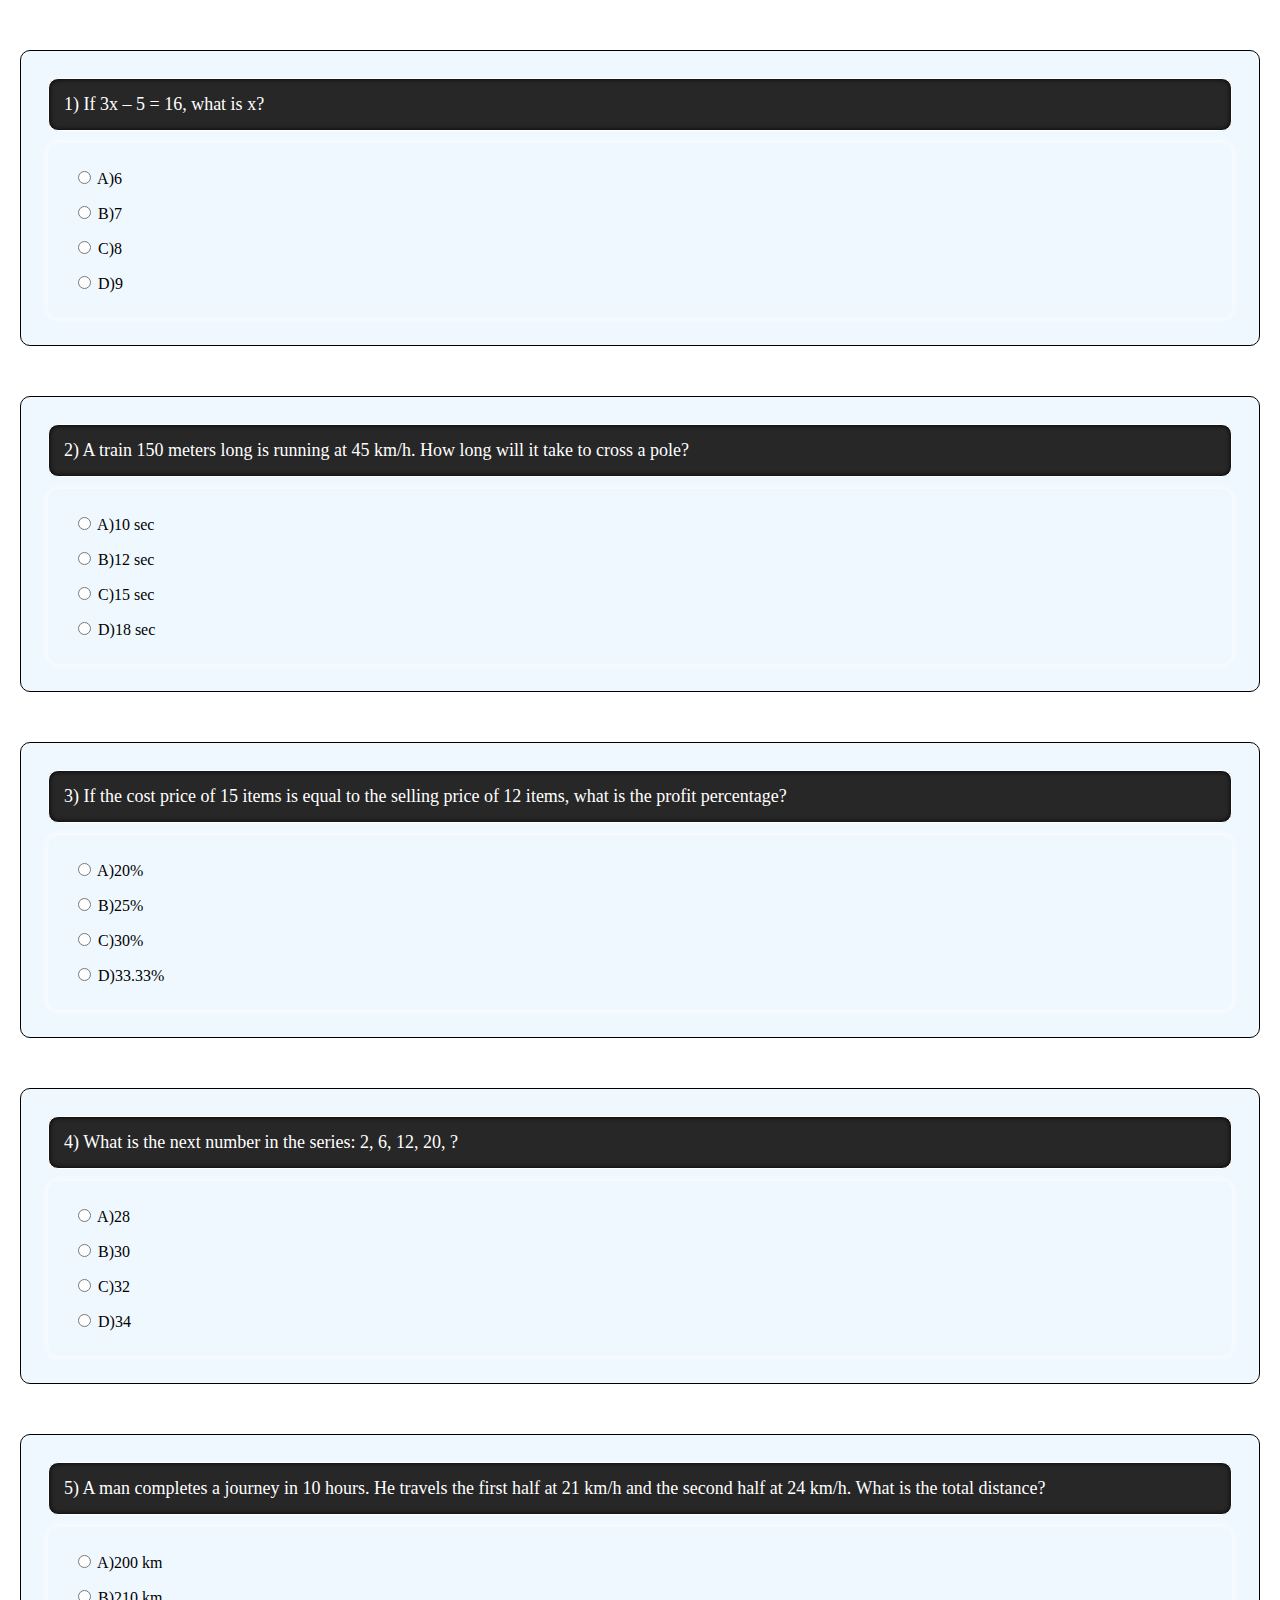
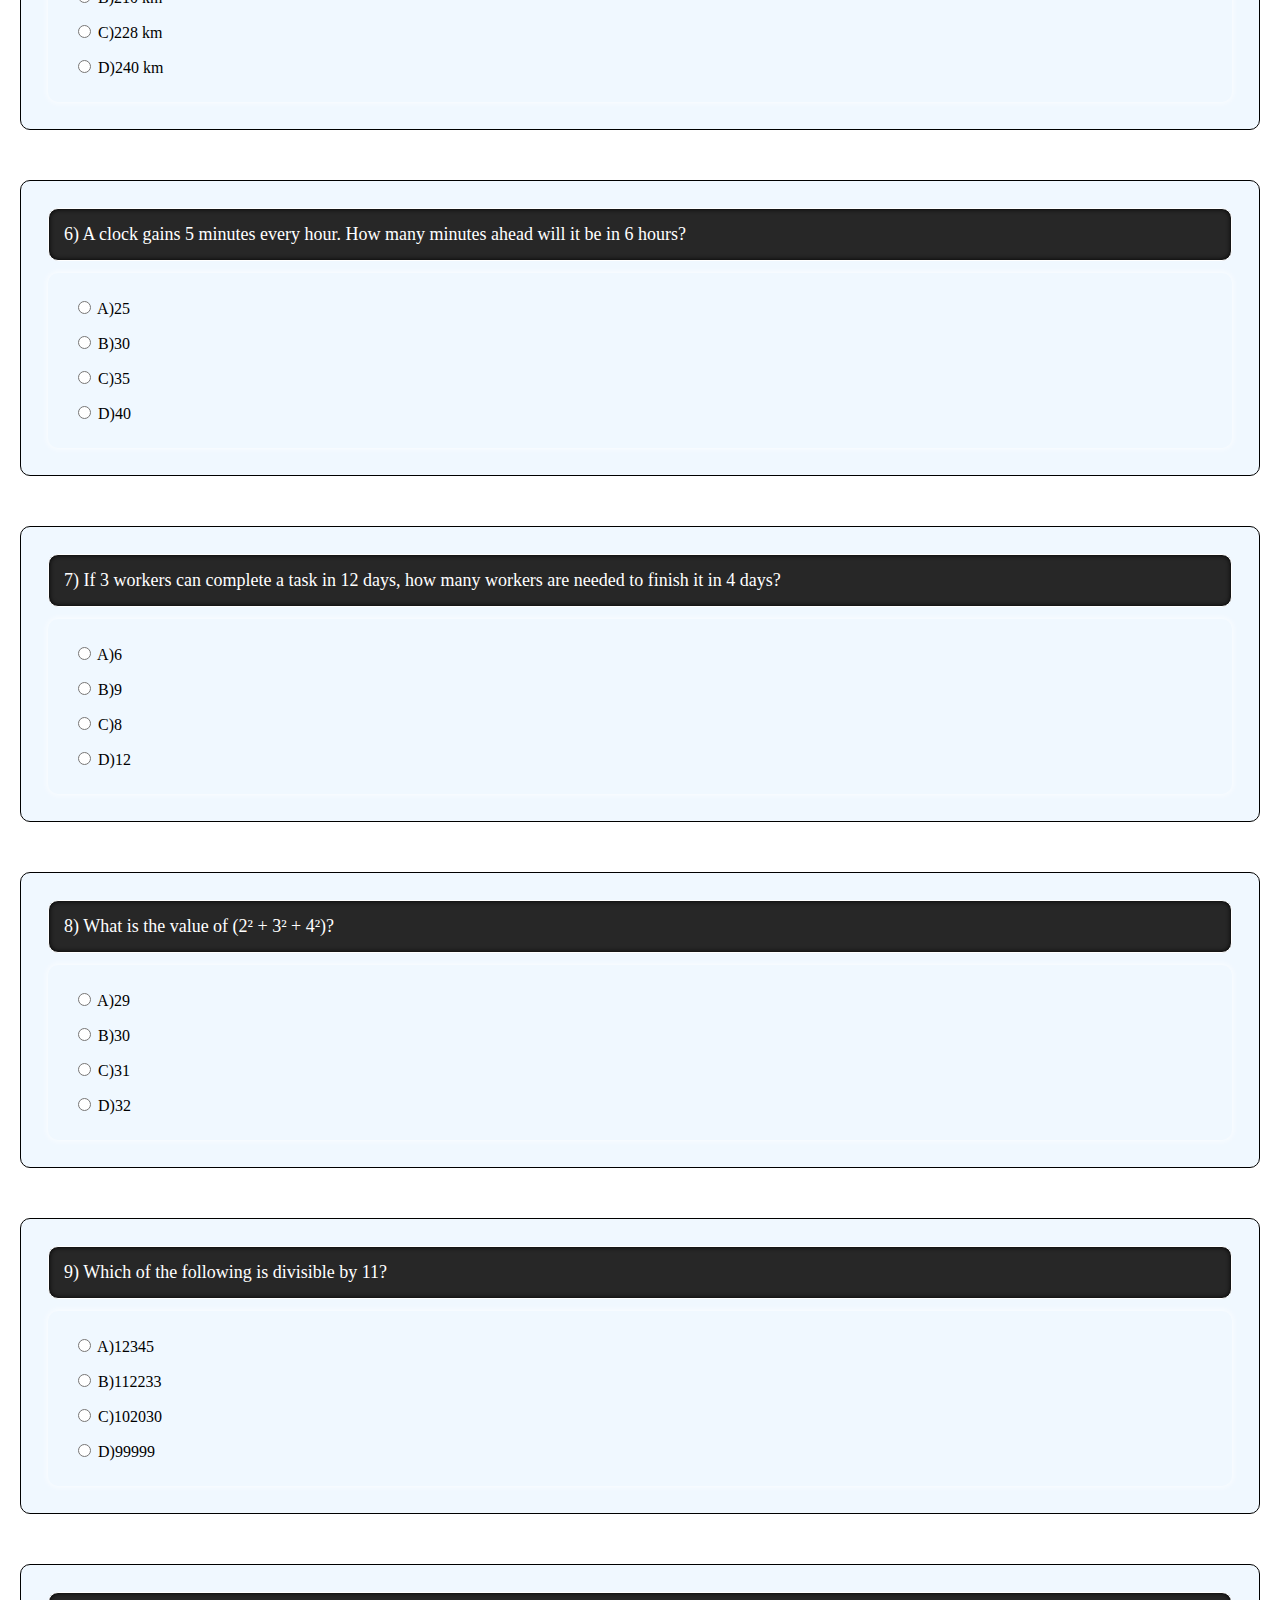
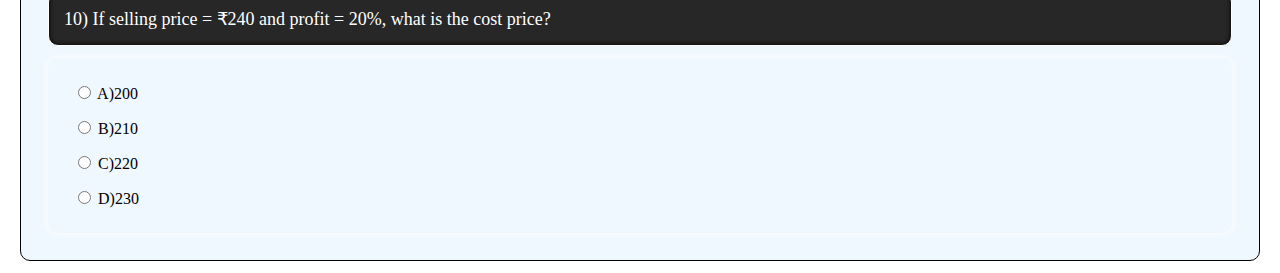
<file: numeric.html>
<!DOCTYPE html>
<html lang="en">
<head>
    <meta charset="UTF-8">
    <meta http-equiv="X-UA-Compatible" content="IE=edge">
    <meta name="viewport" content="width=device-width, initial-scale=1.0">
    <title>Document</title>
    <style>

        .main_box{
            border:0.5px solid black;
            margin-top: 50px !important;
            /* background-color:rgb(255, 255, 255); */
        }
        .main_box:hover{
            border:0px solid;
            box-shadow: 0px 2px 7px rgb(0, 0, 0);
        }
        .container{
            box-shadow: 0px 0px 7px white;
            margin:12px;
            padding:15px;
            border-radius: 10px;
            background-color: aliceblue;
        }
        .question{
            border:1px solid;
            font-size:large;
            background-color: rgb(39, 39, 39);
            color: white;
            box-shadow: inset 0px 0px 5px rgb(0, 0, 0);
        }

        .hidden{
            position: absolute;
            visibility: hidden;
        }
        .opt{
            border-radius: 10px;
            margin: 5px;
            padding: 5px;
        }
    </style>
</head>
<body>
    <div class="container main_box">
        <div class="container question">
            1) If 3x – 5 = 16, what is x?
        </div>
        <div class="container options">
            <label for="Q1A"><div id="OPTQ1A" class="opt"><input type="radio" name="Q1" id="Q1A" value="A" onchange="fun(document.getElementById('OPTQ1A'),'A',document.getElementById('ANSQ1').textContent)"> A)6</div></label>
            <label for="Q1B"><div id="OPTQ1B" class="opt"><input type="radio" name="Q1" id="Q1B" value="B" onchange="fun(document.getElementById('OPTQ1B'),'B',document.getElementById('ANSQ1').textContent)"> B)7</div></label>
            <label for="Q1C"><div id="OPTQ1C" class="opt"><input type="radio" name="Q1" id="Q1C" value="C" onchange="fun(document.getElementById('OPTQ1C'),'C',document.getElementById('ANSQ1').textContent)"> C)8</div></label>
            <label for="Q1D"><div id="OPTQ1D" class="opt"><input type="radio" name="Q1" id="Q1D" value="D" onchange="fun(document.getElementById('OPTQ1D'),'D',document.getElementById('ANSQ1').textContent)"> D)9</div></label>
        </div>
        <span class="hidden" id="ANSQ1">B</span>
    </div>
    <div class="container main_box">
        <div class="container question">
            2) A train 150 meters long is running at 45 km/h. How long will it take to cross a pole?
        </div>
        <div class="container options">
            <label for="Q2A"><div id="OPTQ2A" class="opt"><input type="radio" name="Q2" id="Q2A" value="A" onchange="fun(document.getElementById('OPTQ2A'),'A',document.getElementById('ANSQ2').textContent)"> A)10 sec</div></label>
            <label for="Q2B"><div id="OPTQ2B" class="opt"><input type="radio" name="Q2" id="Q2B" value="B" onchange="fun(document.getElementById('OPTQ2B'),'B',document.getElementById('ANSQ2').textContent)"> B)12 sec</div></label>
            <label for="Q2C"><div id="OPTQ2C" class="opt"><input type="radio" name="Q2" id="Q2C" value="C" onchange="fun(document.getElementById('OPTQ2C'),'C',document.getElementById('ANSQ2').textContent)"> C)15 sec</div></label>
            <label for="Q2D"><div id="OPTQ2D" class="opt"><input type="radio" name="Q2" id="Q2D" value="D" onchange="fun(document.getElementById('OPTQ2D'),'D',document.getElementById('ANSQ2').textContent)"> D)18 sec</div></label>
        </div>
        <span class="hidden" id="ANSQ2">B</span>
    </div>
    <div class="container main_box">
        <div class="container question">
            3) If the cost price of 15 items is equal to the selling price of 12 items, what is the profit percentage?
        </div>
        <div class="container options">
            <label for="Q3A"><div id="OPTQ3A" class="opt"><input type="radio" name="Q3" id="Q3A" value="A" onchange="fun(document.getElementById('OPTQ3A'),'A',document.getElementById('ANSQ3').textContent)"> A)20%</div></label>
            <label for="Q3B"><div id="OPTQ3B" class="opt"><input type="radio" name="Q3" id="Q3B" value="B" onchange="fun(document.getElementById('OPTQ3B'),'B',document.getElementById('ANSQ3').textContent)"> B)25%</div></label>
            <label for="Q3C"><div id="OPTQ3C" class="opt"><input type="radio" name="Q3" id="Q3C" value="C" onchange="fun(document.getElementById('OPTQ3C'),'C',document.getElementById('ANSQ3').textContent)"> C)30%</div></label>
            <label for="Q3D"><div id="OPTQ3D" class="opt"><input type="radio" name="Q3" id="Q3D" value="D" onchange="fun(document.getElementById('OPTQ3D'),'D',document.getElementById('ANSQ3').textContent)"> D)33.33%</div></label>
        </div>
        <span class="hidden" id="ANSQ3">B</span>
    </div>
    <div class="container main_box">
        <div class="container question">
            4) What is the next number in the series: 2, 6, 12, 20, ?
        </div>
        <div class="container options">
            <label for="Q4A"><div id="OPTQ4A" class="opt"><input type="radio" name="Q4" id="Q4A" value="A" onchange="fun(document.getElementById('OPTQ4A'),'A',document.getElementById('ANSQ4').textContent)"> A)28</div></label>
            <label for="Q4B"><div id="OPTQ4B" class="opt"><input type="radio" name="Q4" id="Q4B" value="B" onchange="fun(document.getElementById('OPTQ4B'),'B',document.getElementById('ANSQ4').textContent)"> B)30</div></label>
            <label for="Q4C"><div id="OPTQ4C" class="opt"><input type="radio" name="Q4" id="Q4C" value="C" onchange="fun(document.getElementById('OPTQ4C'),'C',document.getElementById('ANSQ4').textContent)"> C)32</div></label>
            <label for="Q4D"><div id="OPTQ4D" class="opt"><input type="radio" name="Q4" id="Q4D" value="D" onchange="fun(document.getElementById('OPTQ4D'),'D',document.getElementById('ANSQ4').textContent)"> D)34</div></label>
        </div>
        <span class="hidden" id="ANSQ4">B</span>
    </div>
    <div class="container main_box">
        <div class="container question">
            5) A man completes a journey in 10 hours. He travels the first half at 21 km/h and the second half at 24 km/h. What is the total distance?
        </div>
        <div class="container options">
            <label for="Q5A"><div id="OPTQ5A" class="opt"><input type="radio" name="Q5" id="Q5A" value="A" onchange="fun(document.getElementById('OPTQ5A'),'A',document.getElementById('ANSQ5').textContent)"> A)200 km</div></label>
            <label for="Q5B"><div id="OPTQ5B" class="opt"><input type="radio" name="Q5" id="Q5B" value="B" onchange="fun(document.getElementById('OPTQ5B'),'B',document.getElementById('ANSQ5').textContent)"> B)210 km</div></label>
            <label for="Q5C"><div id="OPTQ5C" class="opt"><input type="radio" name="Q5" id="Q5C" value="C" onchange="fun(document.getElementById('OPTQ5C'),'C',document.getElementById('ANSQ5').textContent)"> C)228 km</div></label>
            <label for="Q5D"><div id="OPTQ5D" class="opt"><input type="radio" name="Q5" id="Q5D" value="D" onchange="fun(document.getElementById('OPTQ5D'),'D',document.getElementById('ANSQ5').textContent)"> D)240 km</div></label>
        </div>
        <span class="hidden" id="ANSQ5">C</span>
    </div>
    <div class="container main_box">
        <div class="container question">
            6) A clock gains 5 minutes every hour. How many minutes ahead will it be in 6 hours?
        </div>
        <div class="container options">
            <label for="Q6A"><div id="OPTQ6A" class="opt"><input type="radio" name="Q6" id="Q6A" value="A" onchange="fun(document.getElementById('OPTQ6A'),'A',document.getElementById('ANSQ6').textContent)"> A)25</div></label>
            <label for="Q6B"><div id="OPTQ6B" class="opt"><input type="radio" name="Q6" id="Q6B" value="B" onchange="fun(document.getElementById('OPTQ6B'),'B',document.getElementById('ANSQ6').textContent)"> B)30</div></label>
            <label for="Q6C"><div id="OPTQ6C" class="opt"><input type="radio" name="Q6" id="Q6C" value="C" onchange="fun(document.getElementById('OPTQ6C'),'C',document.getElementById('ANSQ6').textContent)"> C)35</div></label>
            <label for="Q6D"><div id="OPTQ6D" class="opt"><input type="radio" name="Q6" id="Q6D" value="D" onchange="fun(document.getElementById('OPTQ6D'),'D',document.getElementById('ANSQ6').textContent)"> D)40</div></label>
        </div>
        <span class="hidden" id="ANSQ6">B</span>
    </div>
    <div class="container main_box">
        <div class="container question">
            7) If 3 workers can complete a task in 12 days, how many workers are needed to finish it in 4 days?
        </div>
        <div class="container options">
            <label for="Q7A"><div id="OPTQ7A" class="opt"><input type="radio" name="Q7" id="Q7A" value="A" onchange="fun(document.getElementById('OPTQ7A'),'A',document.getElementById('ANSQ7').textContent)"> A)6</div></label>
            <label for="Q7B"><div id="OPTQ7B" class="opt"><input type="radio" name="Q7" id="Q7B" value="B" onchange="fun(document.getElementById('OPTQ7B'),'B',document.getElementById('ANSQ7').textContent)"> B)9</div></label>
            <label for="Q7C"><div id="OPTQ7C" class="opt"><input type="radio" name="Q7" id="Q7C" value="C" onchange="fun(document.getElementById('OPTQ7C'),'C',document.getElementById('ANSQ7').textContent)"> C)8</div></label>
            <label for="Q7D"><div id="OPTQ7D" class="opt"><input type="radio" name="Q7" id="Q7D" value="D" onchange="fun(document.getElementById('OPTQ7D'),'D',document.getElementById('ANSQ7').textContent)"> D)12</div></label>
        </div>
        <span class="hidden" id="ANSQ7">B</span>
    </div>
    <div class="container main_box">
        <div class="container question">
            8) What is the value of (2² + 3² + 4²)?
        </div>
        <div class="container options">
            <label for="Q8A"><div id="OPTQ8A" class="opt"><input type="radio" name="Q8" id="Q8A" value="A" onchange="fun(document.getElementById('OPTQ8A'),'A',document.getElementById('ANSQ8').textContent)"> A)29</div></label>
            <label for="Q8B"><div id="OPTQ8B" class="opt"><input type="radio" name="Q8" id="Q8B" value="B" onchange="fun(document.getElementById('OPTQ8B'),'B',document.getElementById('ANSQ8').textContent)"> B)30</div></label>
            <label for="Q8C"><div id="OPTQ8C" class="opt"><input type="radio" name="Q8" id="Q8C" value="C" onchange="fun(document.getElementById('OPTQ8C'),'C',document.getElementById('ANSQ8').textContent)"> C)31</div></label>
            <label for="Q8D"><div id="OPTQ8D" class="opt"><input type="radio" name="Q8" id="Q8D" value="D" onchange="fun(document.getElementById('OPTQ8D'),'D',document.getElementById('ANSQ8').textContent)"> D)32</div></label>
        </div>
        <span class="hidden" id="ANSQ8">A</span>
    </div>

    <div class="container main_box">
        <div class="container question">
            9) Which of the following is divisible by 11?
        </div>
        <div class="container options">
            <label for="Q9A"><div id="OPTQ9A" class="opt"><input type="radio" name="Q9" id="Q9A" value="A" onchange="fun(document.getElementById('OPTQ9A'),'A',document.getElementById('ANSQ9').textContent)"> A)12345</div></label>
            <label for="Q9B"><div id="OPTQ9B" class="opt"><input type="radio" name="Q9" id="Q9B" value="B" onchange="fun(document.getElementById('OPTQ9B'),'B',document.getElementById('ANSQ9').textContent)"> B)112233</div></label>
            <label for="Q9C"><div id="OPTQ9C" class="opt"><input type="radio" name="Q9" id="Q9C" value="C" onchange="fun(document.getElementById('OPTQ9C'),'C',document.getElementById('ANSQ9').textContent)"> C)102030</div></label>
            <label for="Q9D"><div id="OPTQ9D" class="opt"><input type="radio" name="Q9" id="Q9D" value="D" onchange="fun(document.getElementById('OPTQ9D'),'D',document.getElementById('ANSQ9').textContent)"> D)99999</div></label>
        </div>
        <span class="hidden" id="ANSQ9">B</span>
    </div>
    <div class="container main_box">
        <div class="container question">
            10) If selling price = ₹240 and profit = 20%, what is the cost price?
        </div>
        <div class="container options">
            <label for="Q10A"><div id="OPTQ10A" class="opt"><input type="radio" name="Q10" id="Q10A" value="A" onchange="fun(document.getElementById('OPTQ10A'),'A',document.getElementById('ANSQ10').textContent)"> A)200</div></label>
            <label for="Q10B"><div id="OPTQ10B" class="opt"><input type="radio" name="Q10" id="Q10B" value="B" onchange="fun(document.getElementById('OPTQ10B'),'B',document.getElementById('ANSQ10').textContent)"> B)210</div></label>
            <label for="Q10C"><div id="OPTQ10C" class="opt"><input type="radio" name="Q10" id="Q10C" value="C" onchange="fun(document.getElementById('OPTQ10C'),'C',document.getElementById('ANSQ10').textContent)"> C)220</div></label>
            <label for="Q10D"><div id="OPTQ10D" class="opt"><input type="radio" name="Q10" id="Q10D" value="D" onchange="fun(document.getElementById('OPTQ10D'),'D',document.getElementById('ANSQ10').textContent)"> D)230</div></label>
        </div>
        <span class="hidden" id="ANSQ10">A</span>
    </div>




    <script>
        function fun(id,user_ans,right_ans){
            console.log(user_ans)
            console.log(right_ans)
            if(user_ans==right_ans){
                id.style="background-color:green;color:white;";
            }
            else{
                id.style="background-color:red;color:white;";
            }
        }
    </script>    
</body>
</html>
</file>
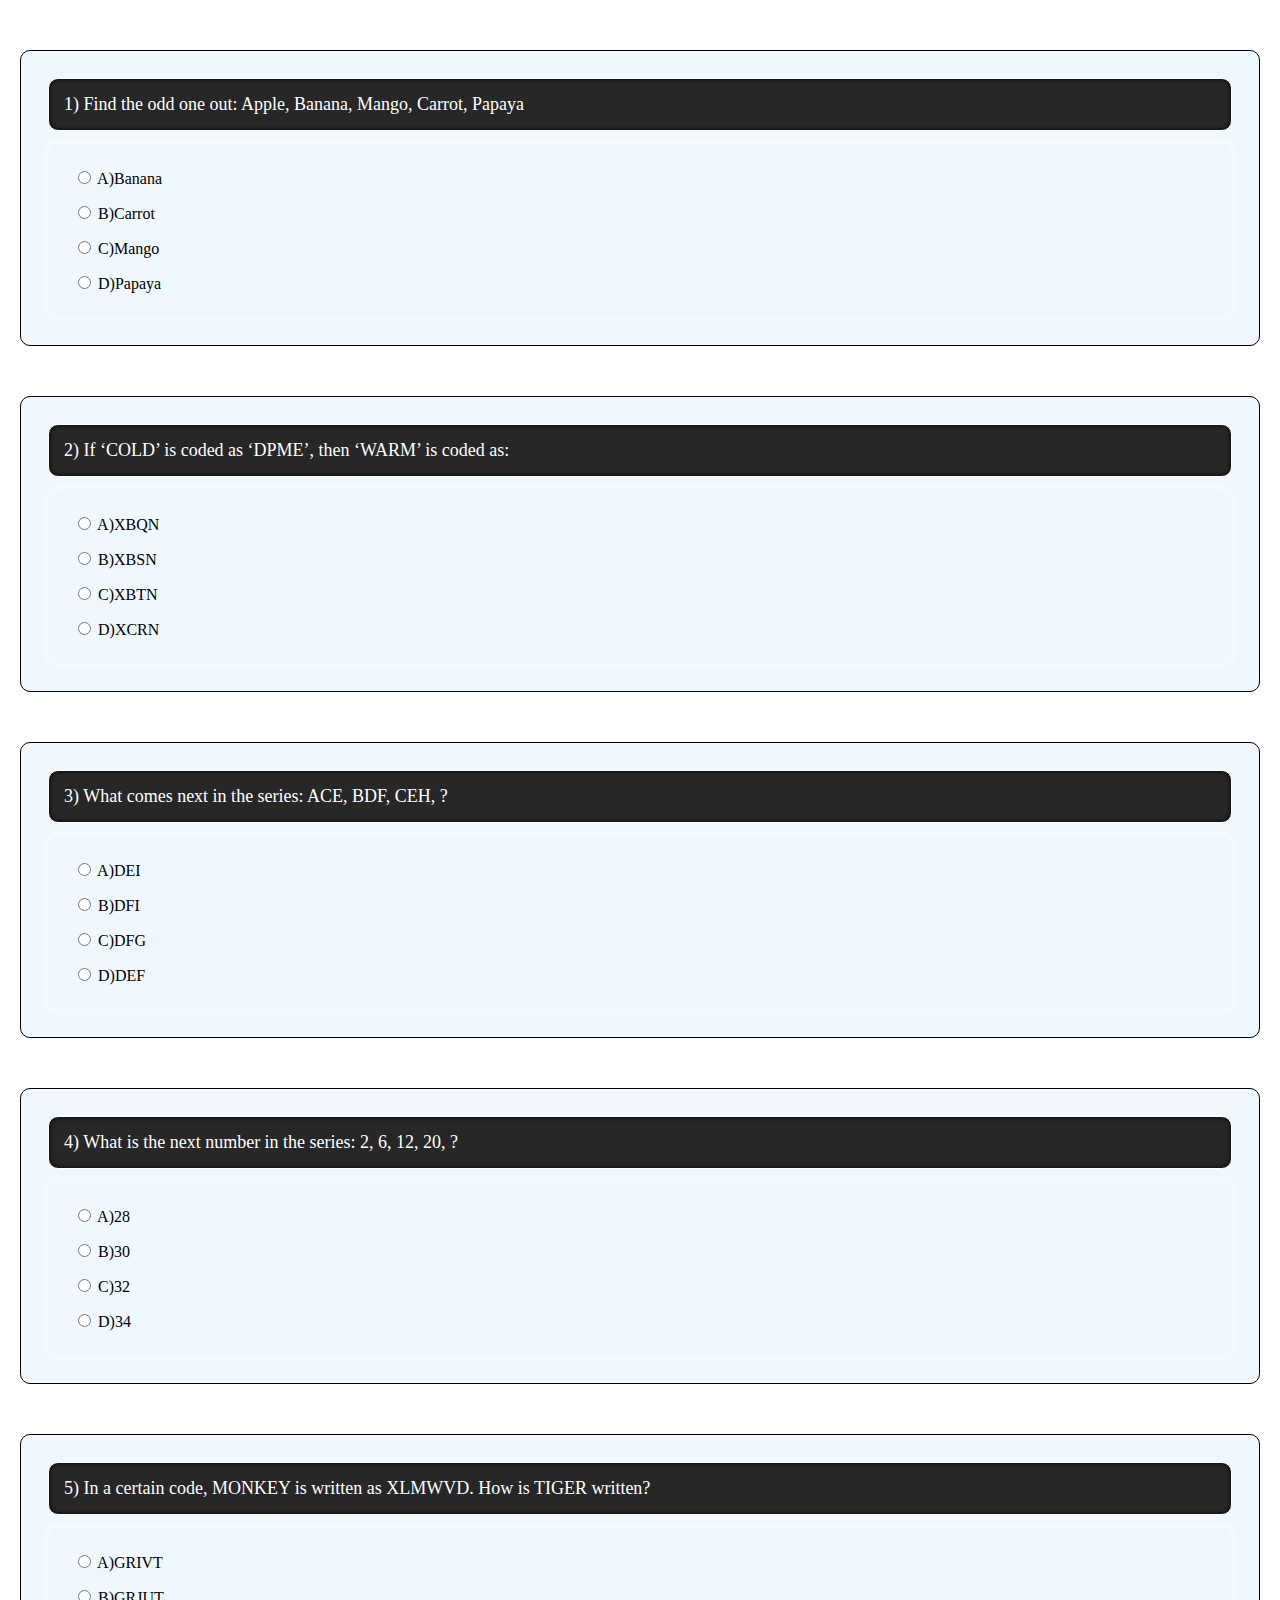
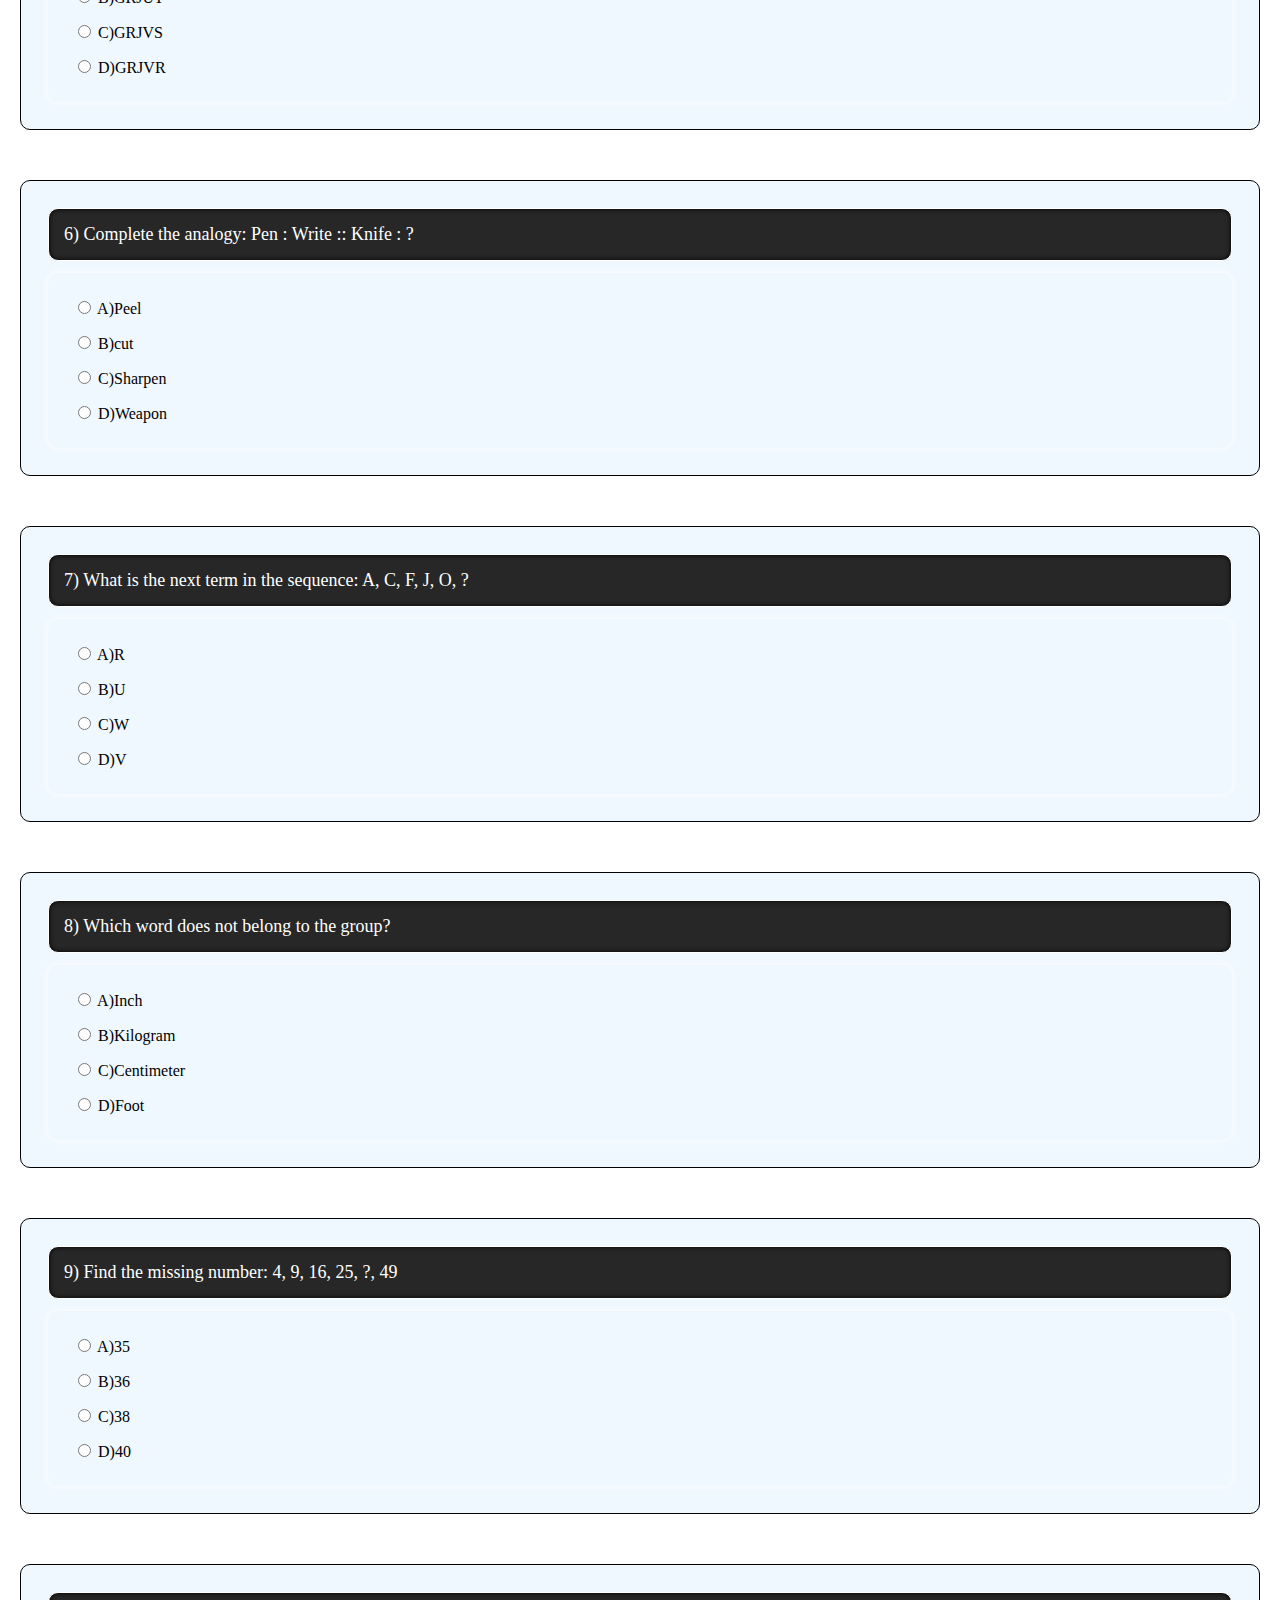
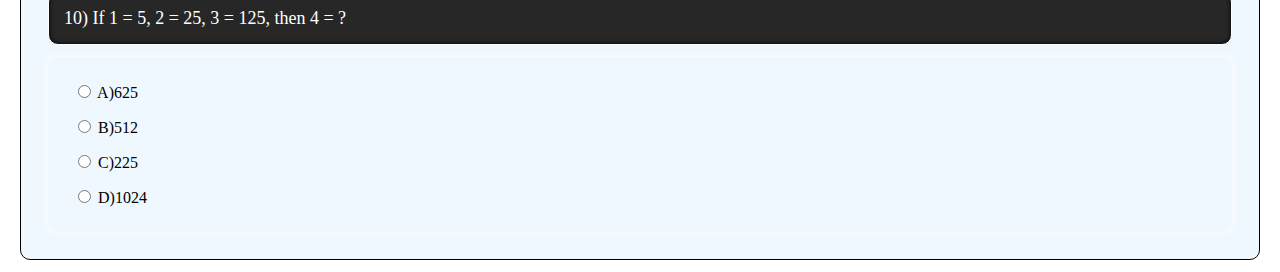
<file: JOBACE/logical.html>
<!DOCTYPE html>
<html lang="en">
<head>
    <meta charset="UTF-8">
    <meta http-equiv="X-UA-Compatible" content="IE=edge">
    <meta name="viewport" content="width=device-width, initial-scale=1.0">
    <title>Document</title>
    <style>

        .main_box{
            border:0.5px solid black;
            margin-top: 50px !important;
            /* background-color:rgb(255, 255, 255); */
        }
        .main_box:hover{
            border:0px solid;
            box-shadow: 0px 2px 7px rgb(0, 0, 0);
        }
        .container{
            box-shadow: 0px 0px 7px white;
            margin:12px;
            padding:15px;
            border-radius: 10px;
            background-color: aliceblue;
        }
        .question{
            border:1px solid;
            font-size:large;
            background-color: rgb(39, 39, 39);
            color: white;
            box-shadow: inset 0px 0px 5px rgb(0, 0, 0);
        }

        .hidden{
            position: absolute;
            visibility: hidden;
        }
        .opt{
            border-radius: 10px;
            margin: 5px;
            padding: 5px;
        }
    </style>
</head>
<body>
    <div class="container main_box">
        <div class="container question">
            1) Find the odd one out: Apple, Banana, Mango, Carrot, Papaya
        </div>
        <div class="container options">
            <label for="Q1A"><div id="OPTQ1A" class="opt"><input type="radio" name="Q1" id="Q1A" value="A" onchange="fun(document.getElementById('OPTQ1A'),'A',document.getElementById('ANSQ1').textContent)"> A)Banana</div></label>
            <label for="Q1B"><div id="OPTQ1B" class="opt"><input type="radio" name="Q1" id="Q1B" value="B" onchange="fun(document.getElementById('OPTQ1B'),'B',document.getElementById('ANSQ1').textContent)"> B)Carrot</div></label>
            <label for="Q1C"><div id="OPTQ1C" class="opt"><input type="radio" name="Q1" id="Q1C" value="C" onchange="fun(document.getElementById('OPTQ1C'),'C',document.getElementById('ANSQ1').textContent)"> C)Mango</div></label>
            <label for="Q1D"><div id="OPTQ1D" class="opt"><input type="radio" name="Q1" id="Q1D" value="D" onchange="fun(document.getElementById('OPTQ1D'),'D',document.getElementById('ANSQ1').textContent)"> D)Papaya</div></label>
        </div>
        <span class="hidden" id="ANSQ1">B</span>
    </div>
    <div class="container main_box">
        <div class="container question">
            2) If ‘COLD’ is coded as ‘DPME’, then ‘WARM’ is coded as:
        </div>
        <div class="container options">
            <label for="Q2A"><div id="OPTQ2A" class="opt"><input type="radio" name="Q2" id="Q2A" value="A" onchange="fun(document.getElementById('OPTQ2A'),'A',document.getElementById('ANSQ2').textContent)"> A)XBQN</div></label>
            <label for="Q2B"><div id="OPTQ2B" class="opt"><input type="radio" name="Q2" id="Q2B" value="B" onchange="fun(document.getElementById('OPTQ2B'),'B',document.getElementById('ANSQ2').textContent)"> B)XBSN</div></label>
            <label for="Q2C"><div id="OPTQ2C" class="opt"><input type="radio" name="Q2" id="Q2C" value="C" onchange="fun(document.getElementById('OPTQ2C'),'C',document.getElementById('ANSQ2').textContent)"> C)XBTN</div></label>
            <label for="Q2D"><div id="OPTQ2D" class="opt"><input type="radio" name="Q2" id="Q2D" value="D" onchange="fun(document.getElementById('OPTQ2D'),'D',document.getElementById('ANSQ2').textContent)"> D)XCRN</div></label>
        </div>
        <span class="hidden" id="ANSQ2">B</span>
    </div>
    <div class="container main_box">
        <div class="container question">
            3) What comes next in the series: ACE, BDF, CEH, ?
        </div>
        <div class="container options">
            <label for="Q3A"><div id="OPTQ3A" class="opt"><input type="radio" name="Q3" id="Q3A" value="A" onchange="fun(document.getElementById('OPTQ3A'),'A',document.getElementById('ANSQ3').textContent)"> A)DEI</div></label>
            <label for="Q3B"><div id="OPTQ3B" class="opt"><input type="radio" name="Q3" id="Q3B" value="B" onchange="fun(document.getElementById('OPTQ3B'),'B',document.getElementById('ANSQ3').textContent)"> B)DFI</div></label>
            <label for="Q3C"><div id="OPTQ3C" class="opt"><input type="radio" name="Q3" id="Q3C" value="C" onchange="fun(document.getElementById('OPTQ3C'),'C',document.getElementById('ANSQ3').textContent)"> C)DFG</div></label>
            <label for="Q3D"><div id="OPTQ3D" class="opt"><input type="radio" name="Q3" id="Q3D" value="D" onchange="fun(document.getElementById('OPTQ3D'),'D',document.getElementById('ANSQ3').textContent)"> D)DEF</div></label>
        </div>
        <span class="hidden" id="ANSQ3">B</span>
    </div>
    <div class="container main_box">
        <div class="container question">
            4) What is the next number in the series: 2, 6, 12, 20, ?
        </div>
        <div class="container options">
            <label for="Q4A"><div id="OPTQ4A" class="opt"><input type="radio" name="Q4" id="Q4A" value="A" onchange="fun(document.getElementById('OPTQ4A'),'A',document.getElementById('ANSQ4').textContent)"> A)28</div></label>
            <label for="Q4B"><div id="OPTQ4B" class="opt"><input type="radio" name="Q4" id="Q4B" value="B" onchange="fun(document.getElementById('OPTQ4B'),'B',document.getElementById('ANSQ4').textContent)"> B)30</div></label>
            <label for="Q4C"><div id="OPTQ4C" class="opt"><input type="radio" name="Q4" id="Q4C" value="C" onchange="fun(document.getElementById('OPTQ4C'),'C',document.getElementById('ANSQ4').textContent)"> C)32</div></label>
            <label for="Q4D"><div id="OPTQ4D" class="opt"><input type="radio" name="Q4" id="Q4D" value="D" onchange="fun(document.getElementById('OPTQ4D'),'D',document.getElementById('ANSQ4').textContent)"> D)34</div></label>
        </div>
        <span class="hidden" id="ANSQ4">B</span>
    </div>
    <div class="container main_box">
        <div class="container question">
            5) In a certain code, MONKEY is written as XLMWVD. How is TIGER written?
        </div>
        <div class="container options">
            <label for="Q5A"><div id="OPTQ5A" class="opt"><input type="radio" name="Q5" id="Q5A" value="A" onchange="fun(document.getElementById('OPTQ5A'),'A',document.getElementById('ANSQ5').textContent)"> A)GRIVT</div></label>
            <label for="Q5B"><div id="OPTQ5B" class="opt"><input type="radio" name="Q5" id="Q5B" value="B" onchange="fun(document.getElementById('OPTQ5B'),'B',document.getElementById('ANSQ5').textContent)"> B)GRJUT</div></label>
            <label for="Q5C"><div id="OPTQ5C" class="opt"><input type="radio" name="Q5" id="Q5C" value="C" onchange="fun(document.getElementById('OPTQ5C'),'C',document.getElementById('ANSQ5').textContent)"> C)GRJVS</div></label>
            <label for="Q5D"><div id="OPTQ5D" class="opt"><input type="radio" name="Q5" id="Q5D" value="D" onchange="fun(document.getElementById('OPTQ5D'),'D',document.getElementById('ANSQ5').textContent)"> D)GRJVR</div></label>
        </div>
        <span class="hidden" id="ANSQ5">D</span>
    </div>
    <div class="container main_box">
        <div class="container question">
            6) Complete the analogy: Pen : Write :: Knife : ?
        </div>
        <div class="container options">
            <label for="Q6A"><div id="OPTQ6A" class="opt"><input type="radio" name="Q6" id="Q6A" value="A" onchange="fun(document.getElementById('OPTQ6A'),'A',document.getElementById('ANSQ6').textContent)"> A)Peel</div></label>
            <label for="Q6B"><div id="OPTQ6B" class="opt"><input type="radio" name="Q6" id="Q6B" value="B" onchange="fun(document.getElementById('OPTQ6B'),'B',document.getElementById('ANSQ6').textContent)"> B)cut</div></label>
            <label for="Q6C"><div id="OPTQ6C" class="opt"><input type="radio" name="Q6" id="Q6C" value="C" onchange="fun(document.getElementById('OPTQ6C'),'C',document.getElementById('ANSQ6').textContent)"> C)Sharpen</div></label>
            <label for="Q6D"><div id="OPTQ6D" class="opt"><input type="radio" name="Q6" id="Q6D" value="D" onchange="fun(document.getElementById('OPTQ6D'),'D',document.getElementById('ANSQ6').textContent)"> D)Weapon</div></label>
        </div>
        <span class="hidden" id="ANSQ6">B</span>
    </div>
    <div class="container main_box">
        <div class="container question">
            7) What is the next term in the sequence: A, C, F, J, O, ?
        </div>
        <div class="container options">
            <label for="Q7A"><div id="OPTQ7A" class="opt"><input type="radio" name="Q7" id="Q7A" value="A" onchange="fun(document.getElementById('OPTQ7A'),'A',document.getElementById('ANSQ7').textContent)"> A)R</div></label>
            <label for="Q7B"><div id="OPTQ7B" class="opt"><input type="radio" name="Q7" id="Q7B" value="B" onchange="fun(document.getElementById('OPTQ7B'),'B',document.getElementById('ANSQ7').textContent)"> B)U</div></label>
            <label for="Q7C"><div id="OPTQ7C" class="opt"><input type="radio" name="Q7" id="Q7C" value="C" onchange="fun(document.getElementById('OPTQ7C'),'C',document.getElementById('ANSQ7').textContent)"> C)W</div></label>
            <label for="Q7D"><div id="OPTQ7D" class="opt"><input type="radio" name="Q7" id="Q7D" value="D" onchange="fun(document.getElementById('OPTQ7D'),'D',document.getElementById('ANSQ7').textContent)"> D)V</div></label>
        </div>
        <span class="hidden" id="ANSQ7">B</span>
    </div>
    <div class="container main_box">
        <div class="container question">
            8) Which word does not belong to the group?
        </div>
        <div class="container options">
            <label for="Q8A"><div id="OPTQ8A" class="opt"><input type="radio" name="Q8" id="Q8A" value="A" onchange="fun(document.getElementById('OPTQ8A'),'A',document.getElementById('ANSQ8').textContent)"> A)Inch</div></label>
            <label for="Q8B"><div id="OPTQ8B" class="opt"><input type="radio" name="Q8" id="Q8B" value="B" onchange="fun(document.getElementById('OPTQ8B'),'B',document.getElementById('ANSQ8').textContent)"> B)Kilogram</div></label>
            <label for="Q8C"><div id="OPTQ8C" class="opt"><input type="radio" name="Q8" id="Q8C" value="C" onchange="fun(document.getElementById('OPTQ8C'),'C',document.getElementById('ANSQ8').textContent)"> C)Centimeter</div></label>
            <label for="Q8D"><div id="OPTQ8D" class="opt"><input type="radio" name="Q8" id="Q8D" value="D" onchange="fun(document.getElementById('OPTQ8D'),'D',document.getElementById('ANSQ8').textContent)"> D)Foot</div></label>
        </div>
        <span class="hidden" id="ANSQ8">B</span>
    </div>

    <div class="container main_box">
        <div class="container question">
            9) Find the missing number: 4, 9, 16, 25, ?, 49
        </div>
        <div class="container options">
            <label for="Q9A"><div id="OPTQ9A" class="opt"><input type="radio" name="Q9" id="Q9A" value="A" onchange="fun(document.getElementById('OPTQ9A'),'A',document.getElementById('ANSQ9').textContent)"> A)35</div></label>
            <label for="Q9B"><div id="OPTQ9B" class="opt"><input type="radio" name="Q9" id="Q9B" value="B" onchange="fun(document.getElementById('OPTQ9B'),'B',document.getElementById('ANSQ9').textContent)"> B)36</div></label>
            <label for="Q9C"><div id="OPTQ9C" class="opt"><input type="radio" name="Q9" id="Q9C" value="C" onchange="fun(document.getElementById('OPTQ9C'),'C',document.getElementById('ANSQ9').textContent)"> C)38</div></label>
            <label for="Q9D"><div id="OPTQ9D" class="opt"><input type="radio" name="Q9" id="Q9D" value="D" onchange="fun(document.getElementById('OPTQ9D'),'D',document.getElementById('ANSQ9').textContent)"> D)40</div></label>
        </div>
        <span class="hidden" id="ANSQ9">B</span>
    </div>
    <div class="container main_box">
        <div class="container question">
            10) If 1 = 5, 2 = 25, 3 = 125, then 4 = ?
        </div>
        <div class="container options">
            <label for="Q10A"><div id="OPTQ10A" class="opt"><input type="radio" name="Q10" id="Q10A" value="A" onchange="fun(document.getElementById('OPTQ10A'),'A',document.getElementById('ANSQ10').textContent)"> A)625</div></label>
            <label for="Q10B"><div id="OPTQ10B" class="opt"><input type="radio" name="Q10" id="Q10B" value="B" onchange="fun(document.getElementById('OPTQ10B'),'B',document.getElementById('ANSQ10').textContent)"> B)512</div></label>
            <label for="Q10C"><div id="OPTQ10C" class="opt"><input type="radio" name="Q10" id="Q10C" value="C" onchange="fun(document.getElementById('OPTQ10C'),'C',document.getElementById('ANSQ10').textContent)"> C)225</div></label>
            <label for="Q10D"><div id="OPTQ10D" class="opt"><input type="radio" name="Q10" id="Q10D" value="D" onchange="fun(document.getElementById('OPTQ10D'),'D',document.getElementById('ANSQ10').textContent)"> D)1024</div></label>
        </div>
        <span class="hidden" id="ANSQ10">A</span>
    </div>




    <script>
        function fun(id,user_ans,right_ans){
            console.log(user_ans)
            console.log(right_ans)
            if(user_ans==right_ans){
                id.style="background-color:green;color:white;";
            }
            else{
                id.style="background-color:red;color:white;";
            }
        }
    </script>    
</body>
</html>
</file>
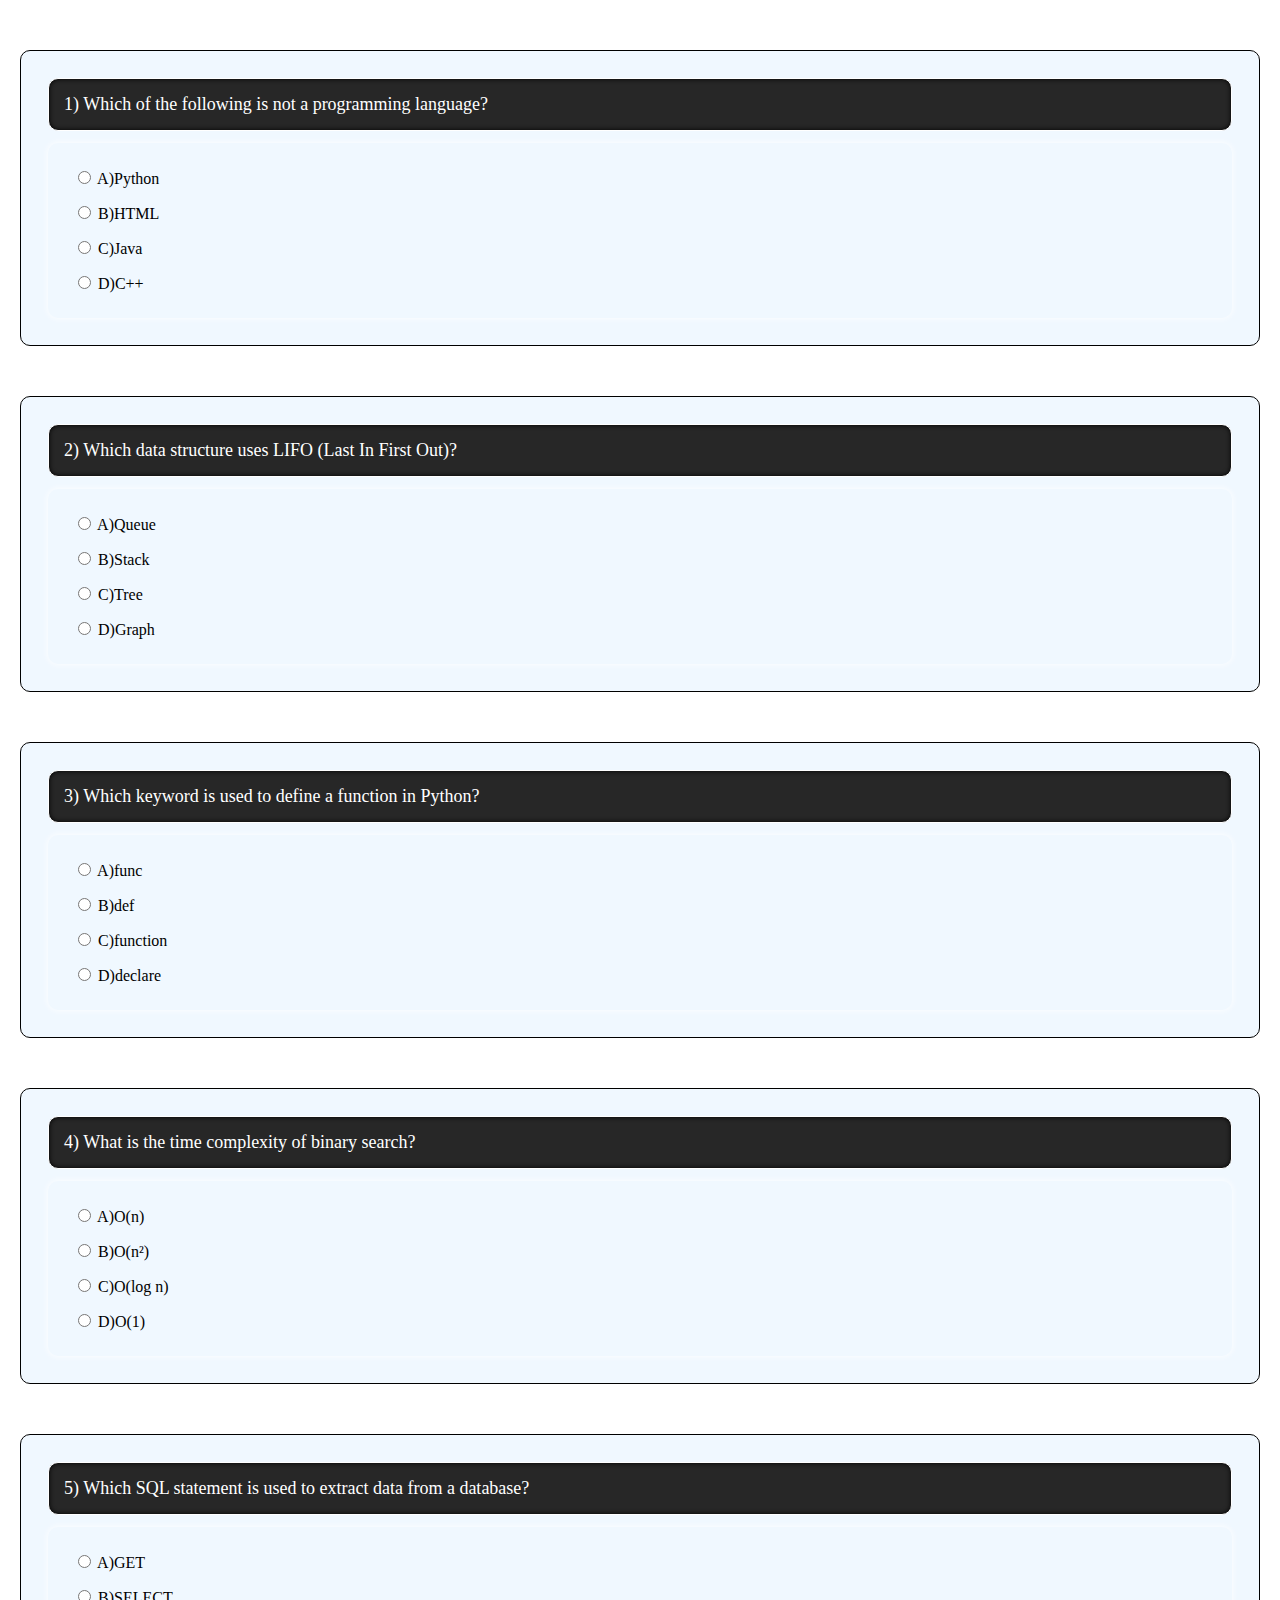
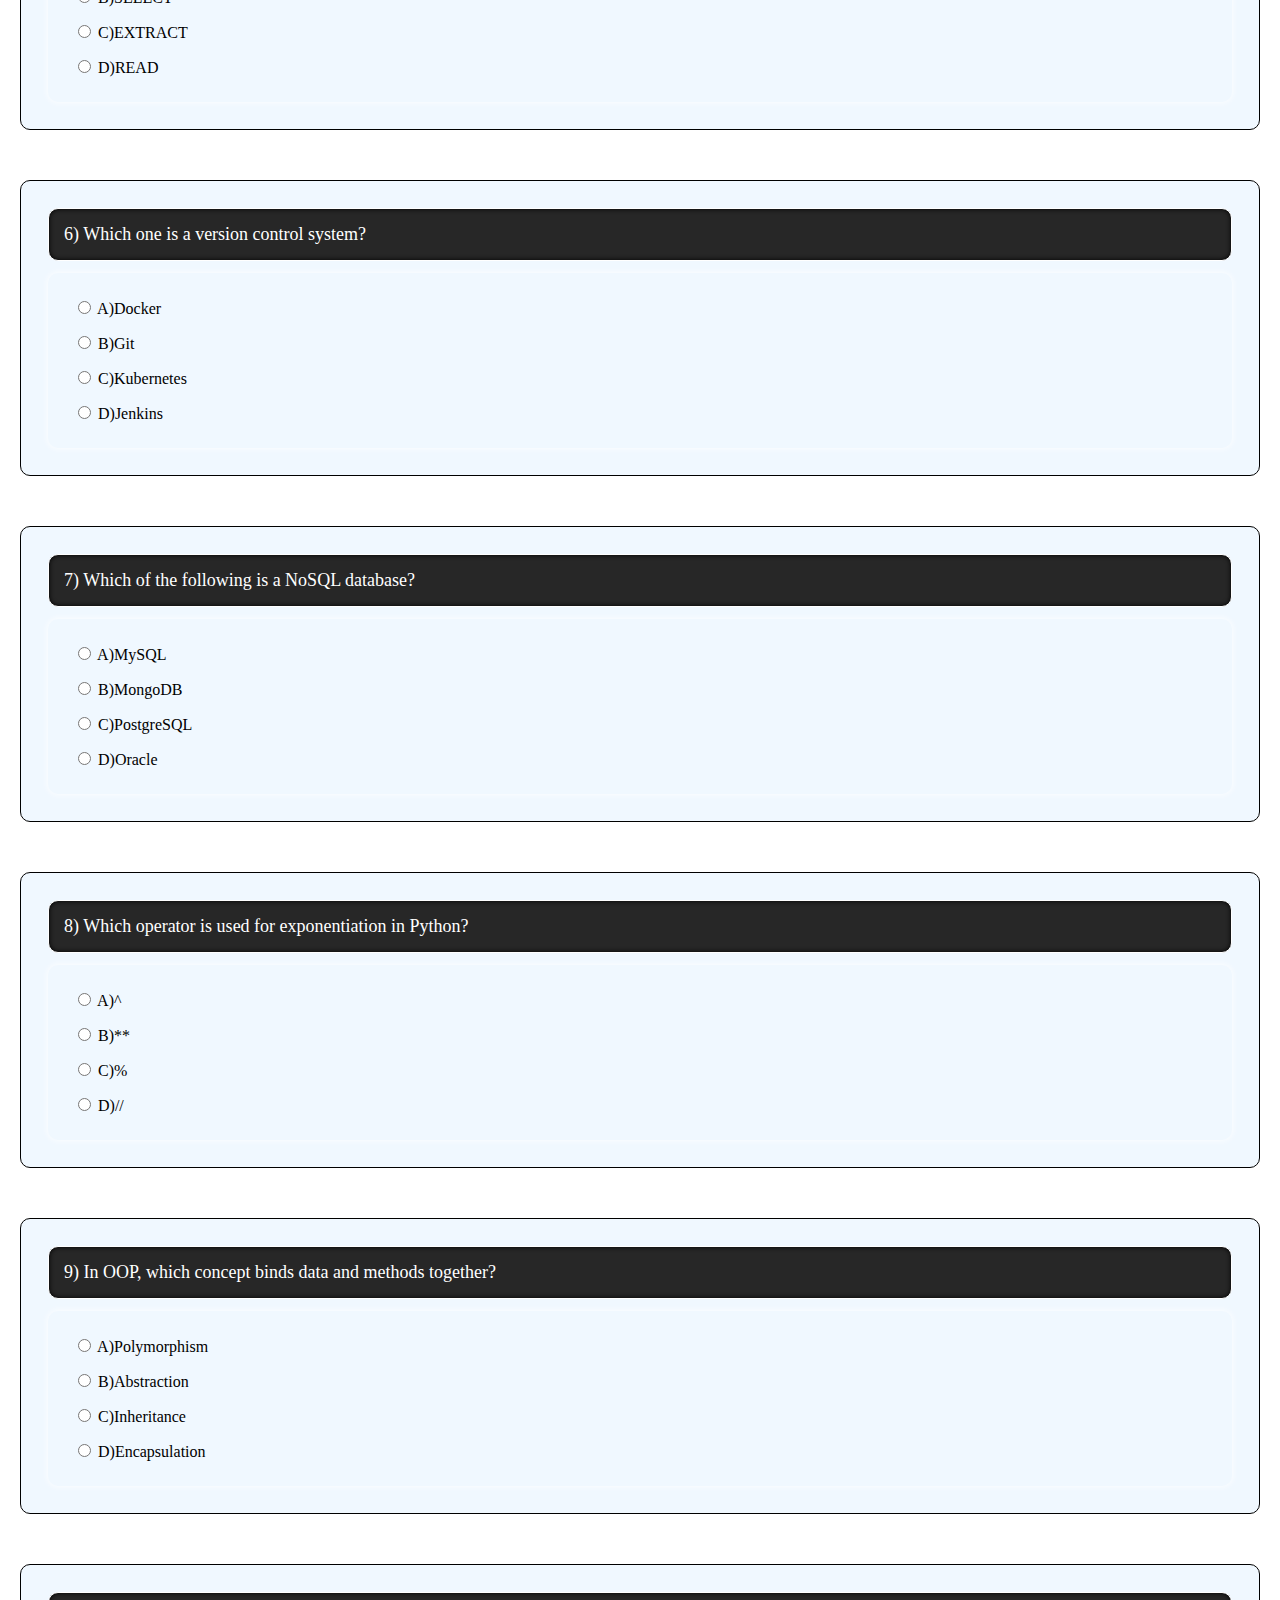
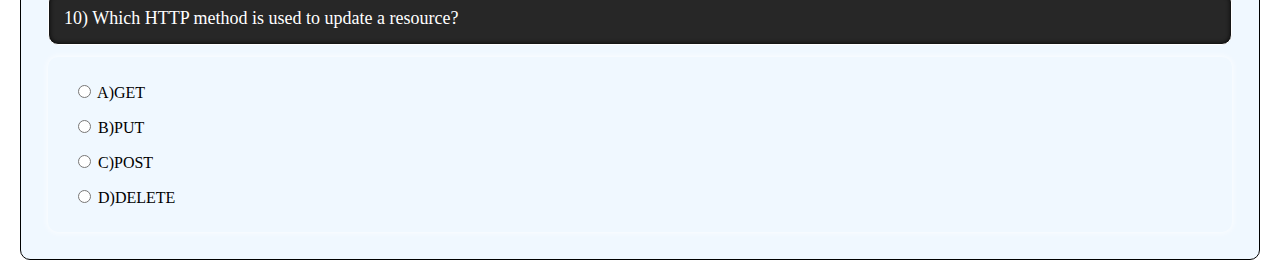
<file: JOBACE/technical.html>
<!DOCTYPE html>
<html lang="en">
<head>
    <meta charset="UTF-8">
    <meta http-equiv="X-UA-Compatible" content="IE=edge">
    <meta name="viewport" content="width=device-width, initial-scale=1.0">
    <title>Document</title>
    <style>

        .main_box{
            border:0.5px solid black;
            margin-top: 50px !important;
            /* background-color:rgb(255, 255, 255); */
        }
        .main_box:hover{
            border:0px solid;
            box-shadow: 0px 2px 7px rgb(0, 0, 0);
        }
        .container{
            box-shadow: 0px 0px 7px white;
            margin:12px;
            padding:15px;
            border-radius: 10px;
            background-color: aliceblue;
        }
        .question{
            border:1px solid;
            font-size:large;
            background-color: rgb(39, 39, 39);
            color: white;
            box-shadow: inset 0px 0px 5px rgb(0, 0, 0);
        }

        .hidden{
            position: absolute;
            visibility: hidden;
        }
        .opt{
            border-radius: 10px;
            margin: 5px;
            padding: 5px;
        }
    </style>
</head>
<body>
    <div class="container main_box">
        <div class="container question">
            1) Which of the following is not a programming language?
        </div>
        <div class="container options">
            <label for="Q1A"><div id="OPTQ1A" class="opt"><input type="radio" name="Q1" id="Q1A" value="A" onchange="fun(document.getElementById('OPTQ1A'),'A',document.getElementById('ANSQ1').textContent)"> A)Python</div></label>
            <label for="Q1B"><div id="OPTQ1B" class="opt"><input type="radio" name="Q1" id="Q1B" value="B" onchange="fun(document.getElementById('OPTQ1B'),'B',document.getElementById('ANSQ1').textContent)"> B)HTML</div></label>
            <label for="Q1C"><div id="OPTQ1C" class="opt"><input type="radio" name="Q1" id="Q1C" value="C" onchange="fun(document.getElementById('OPTQ1C'),'C',document.getElementById('ANSQ1').textContent)"> C)Java</div></label>
            <label for="Q1D"><div id="OPTQ1D" class="opt"><input type="radio" name="Q1" id="Q1D" value="D" onchange="fun(document.getElementById('OPTQ1D'),'D',document.getElementById('ANSQ1').textContent)"> D)C++</div></label>
        </div>
        <span class="hidden" id="ANSQ1">B</span>
    </div>
    <div class="container main_box">
        <div class="container question">
            2) Which data structure uses LIFO (Last In First Out)?
        </div>
        <div class="container options">
            <label for="Q2A"><div id="OPTQ2A" class="opt"><input type="radio" name="Q2" id="Q2A" value="A" onchange="fun(document.getElementById('OPTQ2A'),'A',document.getElementById('ANSQ2').textContent)"> A)Queue</div></label>
            <label for="Q2B"><div id="OPTQ2B" class="opt"><input type="radio" name="Q2" id="Q2B" value="B" onchange="fun(document.getElementById('OPTQ2B'),'B',document.getElementById('ANSQ2').textContent)"> B)Stack</div></label>
            <label for="Q2C"><div id="OPTQ2C" class="opt"><input type="radio" name="Q2" id="Q2C" value="C" onchange="fun(document.getElementById('OPTQ2C'),'C',document.getElementById('ANSQ2').textContent)"> C)Tree</div></label>
            <label for="Q2D"><div id="OPTQ2D" class="opt"><input type="radio" name="Q2" id="Q2D" value="D" onchange="fun(document.getElementById('OPTQ2D'),'D',document.getElementById('ANSQ2').textContent)"> D)Graph</div></label>
        </div>
        <span class="hidden" id="ANSQ2">B</span>
    </div>
    <div class="container main_box">
        <div class="container question">
            3) Which keyword is used to define a function in Python?
        </div>
        <div class="container options">
            <label for="Q3A"><div id="OPTQ3A" class="opt"><input type="radio" name="Q3" id="Q3A" value="A" onchange="fun(document.getElementById('OPTQ3A'),'A',document.getElementById('ANSQ3').textContent)"> A)func</div></label>
            <label for="Q3B"><div id="OPTQ3B" class="opt"><input type="radio" name="Q3" id="Q3B" value="B" onchange="fun(document.getElementById('OPTQ3B'),'B',document.getElementById('ANSQ3').textContent)"> B)def</div></label>
            <label for="Q3C"><div id="OPTQ3C" class="opt"><input type="radio" name="Q3" id="Q3C" value="C" onchange="fun(document.getElementById('OPTQ3C'),'C',document.getElementById('ANSQ3').textContent)"> C)function</div></label>
            <label for="Q3D"><div id="OPTQ3D" class="opt"><input type="radio" name="Q3" id="Q3D" value="D" onchange="fun(document.getElementById('OPTQ3D'),'D',document.getElementById('ANSQ3').textContent)"> D)declare</div></label>
        </div>
        <span class="hidden" id="ANSQ3">B</span>
    </div>
    <div class="container main_box">
        <div class="container question">
            4) What is the time complexity of binary search?
        </div>
        <div class="container options">
            <label for="Q4A"><div id="OPTQ4A" class="opt"><input type="radio" name="Q4" id="Q4A" value="A" onchange="fun(document.getElementById('OPTQ4A'),'A',document.getElementById('ANSQ4').textContent)"> A)O(n)</div></label>
            <label for="Q4B"><div id="OPTQ4B" class="opt"><input type="radio" name="Q4" id="Q4B" value="B" onchange="fun(document.getElementById('OPTQ4B'),'B',document.getElementById('ANSQ4').textContent)"> B)O(n²)</div></label>
            <label for="Q4C"><div id="OPTQ4C" class="opt"><input type="radio" name="Q4" id="Q4C" value="C" onchange="fun(document.getElementById('OPTQ4C'),'C',document.getElementById('ANSQ4').textContent)"> C)O(log n)</div></label>
            <label for="Q4D"><div id="OPTQ4D" class="opt"><input type="radio" name="Q4" id="Q4D" value="D" onchange="fun(document.getElementById('OPTQ4D'),'D',document.getElementById('ANSQ4').textContent)"> D)O(1)</div></label>
        </div>
        <span class="hidden" id="ANSQ4">C</span>
    </div>
    <div class="container main_box">
        <div class="container question">
            5) Which SQL statement is used to extract data from a database?
        </div>
        <div class="container options">
            <label for="Q5A"><div id="OPTQ5A" class="opt"><input type="radio" name="Q5" id="Q5A" value="A" onchange="fun(document.getElementById('OPTQ5A'),'A',document.getElementById('ANSQ5').textContent)"> A)GET</div></label>
            <label for="Q5B"><div id="OPTQ5B" class="opt"><input type="radio" name="Q5" id="Q5B" value="B" onchange="fun(document.getElementById('OPTQ5B'),'B',document.getElementById('ANSQ5').textContent)"> B)SELECT</div></label>
            <label for="Q5C"><div id="OPTQ5C" class="opt"><input type="radio" name="Q5" id="Q5C" value="C" onchange="fun(document.getElementById('OPTQ5C'),'C',document.getElementById('ANSQ5').textContent)"> C)EXTRACT</div></label>
            <label for="Q5D"><div id="OPTQ5D" class="opt"><input type="radio" name="Q5" id="Q5D" value="D" onchange="fun(document.getElementById('OPTQ5D'),'D',document.getElementById('ANSQ5').textContent)"> D)READ</div></label>
        </div>
        <span class="hidden" id="ANSQ5">B</span>
    </div>
    <div class="container main_box">
        <div class="container question">
            6) Which one is a version control system?
        </div>
        <div class="container options">
            <label for="Q6A"><div id="OPTQ6A" class="opt"><input type="radio" name="Q6" id="Q6A" value="A" onchange="fun(document.getElementById('OPTQ6A'),'A',document.getElementById('ANSQ6').textContent)"> A)Docker</div></label>
            <label for="Q6B"><div id="OPTQ6B" class="opt"><input type="radio" name="Q6" id="Q6B" value="B" onchange="fun(document.getElementById('OPTQ6B'),'B',document.getElementById('ANSQ6').textContent)"> B)Git</div></label>
            <label for="Q6C"><div id="OPTQ6C" class="opt"><input type="radio" name="Q6" id="Q6C" value="C" onchange="fun(document.getElementById('OPTQ6C'),'C',document.getElementById('ANSQ6').textContent)"> C)Kubernetes</div></label>
            <label for="Q6D"><div id="OPTQ6D" class="opt"><input type="radio" name="Q6" id="Q6D" value="D" onchange="fun(document.getElementById('OPTQ6D'),'D',document.getElementById('ANSQ6').textContent)"> D)Jenkins</div></label>
        </div>
        <span class="hidden" id="ANSQ6">B</span>
    </div>
    <div class="container main_box">
        <div class="container question">
            7) Which of the following is a NoSQL database?
        </div>
        <div class="container options">
            <label for="Q7A"><div id="OPTQ7A" class="opt"><input type="radio" name="Q7" id="Q7A" value="A" onchange="fun(document.getElementById('OPTQ7A'),'A',document.getElementById('ANSQ7').textContent)"> A)MySQL</div></label>
            <label for="Q7B"><div id="OPTQ7B" class="opt"><input type="radio" name="Q7" id="Q7B" value="B" onchange="fun(document.getElementById('OPTQ7B'),'B',document.getElementById('ANSQ7').textContent)"> B)MongoDB</div></label>
            <label for="Q7C"><div id="OPTQ7C" class="opt"><input type="radio" name="Q7" id="Q7C" value="C" onchange="fun(document.getElementById('OPTQ7C'),'C',document.getElementById('ANSQ7').textContent)"> C)PostgreSQL</div></label>
            <label for="Q7D"><div id="OPTQ7D" class="opt"><input type="radio" name="Q7" id="Q7D" value="D" onchange="fun(document.getElementById('OPTQ7D'),'D',document.getElementById('ANSQ7').textContent)"> D)Oracle</div></label>
        </div>
        <span class="hidden" id="ANSQ7">B</span>
    </div>
    <div class="container main_box">
        <div class="container question">
            8) Which operator is used for exponentiation in Python?
        </div>
        <div class="container options">
            <label for="Q8A"><div id="OPTQ8A" class="opt"><input type="radio" name="Q8" id="Q8A" value="A" onchange="fun(document.getElementById('OPTQ8A'),'A',document.getElementById('ANSQ8').textContent)"> A)^</div></label>
            <label for="Q8B"><div id="OPTQ8B" class="opt"><input type="radio" name="Q8" id="Q8B" value="B" onchange="fun(document.getElementById('OPTQ8B'),'B',document.getElementById('ANSQ8').textContent)"> B)**</div></label>
            <label for="Q8C"><div id="OPTQ8C" class="opt"><input type="radio" name="Q8" id="Q8C" value="C" onchange="fun(document.getElementById('OPTQ8C'),'C',document.getElementById('ANSQ8').textContent)"> C)%</div></label>
            <label for="Q8D"><div id="OPTQ8D" class="opt"><input type="radio" name="Q8" id="Q8D" value="D" onchange="fun(document.getElementById('OPTQ8D'),'D',document.getElementById('ANSQ8').textContent)"> D)//</div></label>
        </div>
        <span class="hidden" id="ANSQ8">B</span>
    </div>

    <div class="container main_box">
        <div class="container question">
            9) In OOP, which concept binds data and methods together?
        </div>
        <div class="container options">
            <label for="Q9A"><div id="OPTQ9A" class="opt"><input type="radio" name="Q9" id="Q9A" value="A" onchange="fun(document.getElementById('OPTQ9A'),'A',document.getElementById('ANSQ9').textContent)"> A)Polymorphism</div></label>
            <label for="Q9B"><div id="OPTQ9B" class="opt"><input type="radio" name="Q9" id="Q9B" value="B" onchange="fun(document.getElementById('OPTQ9B'),'B',document.getElementById('ANSQ9').textContent)"> B)Abstraction</div></label>
            <label for="Q9C"><div id="OPTQ9C" class="opt"><input type="radio" name="Q9" id="Q9C" value="C" onchange="fun(document.getElementById('OPTQ9C'),'C',document.getElementById('ANSQ9').textContent)"> C)Inheritance</div></label>
            <label for="Q9D"><div id="OPTQ9D" class="opt"><input type="radio" name="Q9" id="Q9D" value="D" onchange="fun(document.getElementById('OPTQ9D'),'D',document.getElementById('ANSQ9').textContent)"> D)Encapsulation</div></label>
        </div>
        <span class="hidden" id="ANSQ9">D</span>
    </div>
    <div class="container main_box">
        <div class="container question">
            10) Which HTTP method is used to update a resource?
        </div>
        <div class="container options">
            <label for="Q10A"><div id="OPTQ10A" class="opt"><input type="radio" name="Q10" id="Q10A" value="A" onchange="fun(document.getElementById('OPTQ10A'),'A',document.getElementById('ANSQ10').textContent)"> A)GET</div></label>
            <label for="Q10B"><div id="OPTQ10B" class="opt"><input type="radio" name="Q10" id="Q10B" value="B" onchange="fun(document.getElementById('OPTQ10B'),'B',document.getElementById('ANSQ10').textContent)"> B)PUT</div></label>
            <label for="Q10C"><div id="OPTQ10C" class="opt"><input type="radio" name="Q10" id="Q10C" value="C" onchange="fun(document.getElementById('OPTQ10C'),'C',document.getElementById('ANSQ10').textContent)"> C)POST</div></label>
            <label for="Q10D"><div id="OPTQ10D" class="opt"><input type="radio" name="Q10" id="Q10D" value="D" onchange="fun(document.getElementById('OPTQ10D'),'D',document.getElementById('ANSQ10').textContent)"> D)DELETE</div></label>
        </div>
        <span class="hidden" id="ANSQ10">B</span>
    </div>




    <script>
        function fun(id,user_ans,right_ans){
            console.log(user_ans)
            console.log(right_ans)
            if(user_ans==right_ans){
                id.style="background-color:green;color:white;";
            }
            else{
                id.style="background-color:red;color:white;";
            }
        }
    </script>    
</body>
</html>
</file>
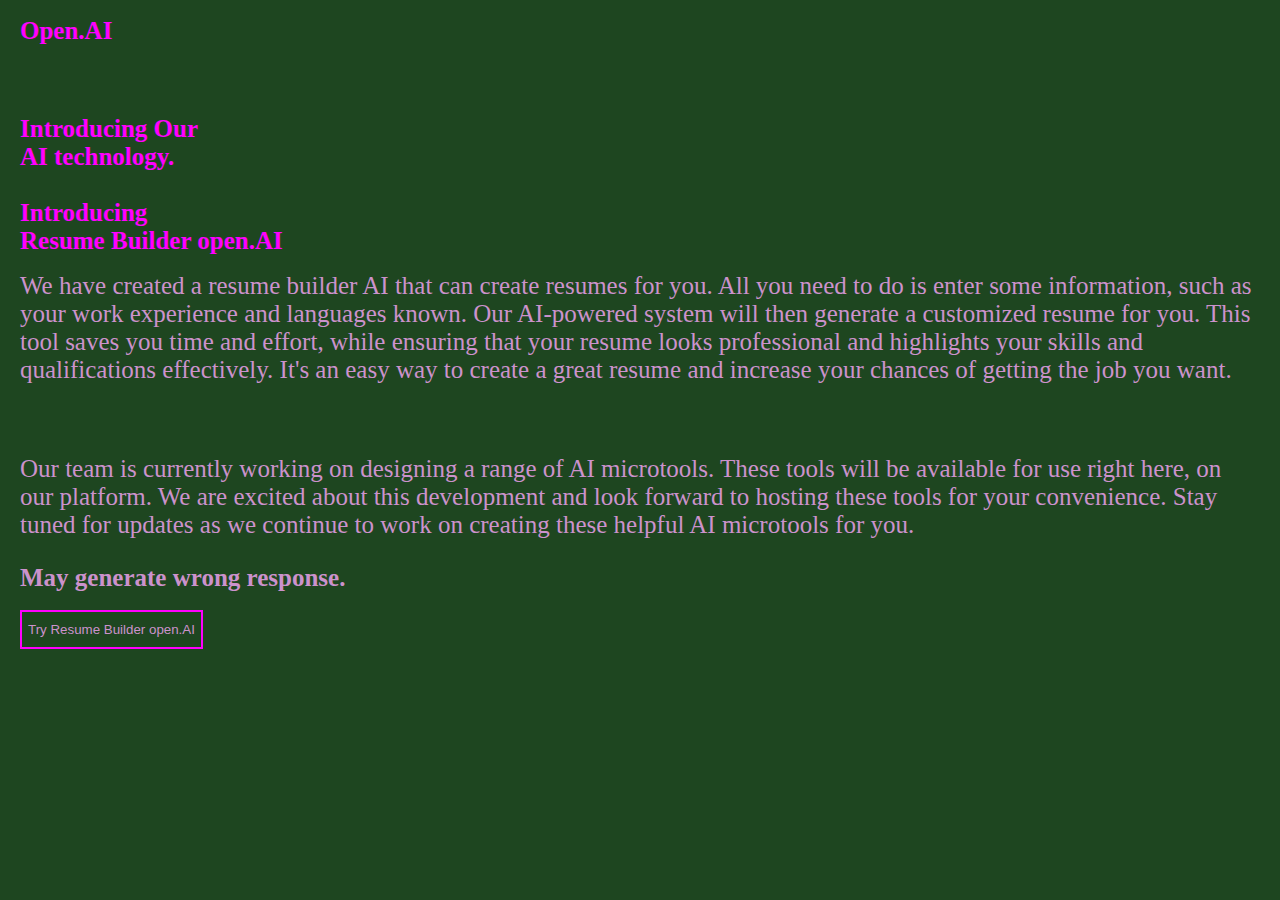
<file: resume/introduce.html>
<!DOCTYPE html>
<html lang="en">
<head>
    <meta charset="UTF-8">
    <meta http-equiv="X-UA-Compatible" content="IE=edge">
    <meta name="viewport" content="width=device-width, initial-scale=1.0">
    <title>Introducing AI</title>
    <link rel="stylesheet" href="./style.css">
</head>
<body>

    <h1 class="intro">Open.AI</h1> 
   
    <h1 class="intro1">Introducing Our <br> AI technology. <br><br>
    Introducing <br> Resume Builder open.AI</h1>

    <p class="para">We have created a resume builder AI that can create resumes for you. All you need to do is enter some information, such as your work experience and languages known. Our AI-powered system will then generate a customized resume for you. This tool saves you time and effort, while ensuring that your resume looks professional and highlights your skills and qualifications effectively. It's an easy way to create a great resume and increase your chances of getting the job you want.</p>

    <br><br>

    <p class="para">Our team is currently working on designing a range of AI microtools. These tools will be available for use right here, on our platform. We are excited about this development and look forward to hosting these tools for your convenience. Stay tuned for updates as we continue to work on creating these helpful AI microtools for you.</p>

    
    <b class="para">May generate wrong response.</b>

    <br><br>
    <a href="openAI.html">
        <button class="clr-btn">Try Resume Builder open.AI</button>
    </a>

    <br><br><br><br><br>
   
    
</body>
</html>
</file>
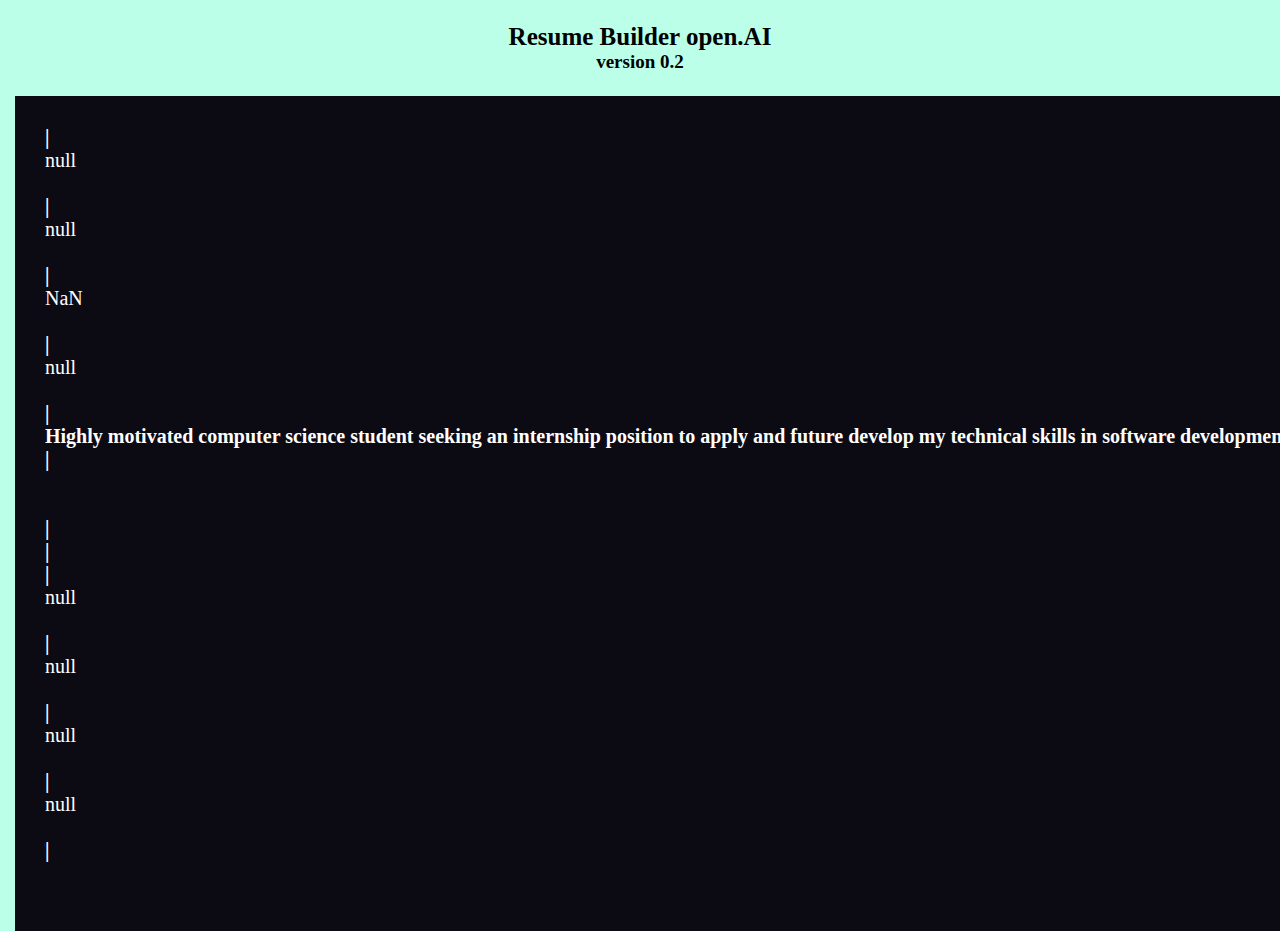
<file: resume/openAI.html>
<!DOCTYPE html>
<html lang="en">
<head>
    <meta charset="UTF-8">
    <meta http-equiv="X-UA-Compatible" content="IE=edge">
    <meta name="viewport" content="width=device-width, initial-scale=1.0">
    <title>Resume Builder open.AI</title>
</head>

<body>

    <br>
    <center>
        <h2 class="head">Resume Builder open.AI</h2>
        <h2 class="head2">version 0.2</h2>
    </center>
    <br>


    <div class="box">
        <!-- javascript starts here -->
        <script>
            let a = prompt("Enter your full name: ");
            let b = prompt("Enter your address: ");
            let c = prompt("Enter your phone number: ");
            let pt = parseInt(c);
            let d = prompt("Enter your Email Id: ");
            let uni = prompt("Enter your univerity name: ");

            document.write("<h1>Myself: </h1>" + a);
            document.write("<br>");
            document.write("<br>");

            document.write("<h1>Address: </h1>" + b);
            document.write("<br>");
            document.write("<br>");

            document.write("<h1>Phone Number: </h1>" + pt);
            document.write("<br>");
            document.write("<br>");

            document.write("<h1>Email Id: </h1>" + d);
            document.write("<br>");
            document.write("<br>");

            document.write("<h1>Objective: </h1>");
            document.write("<h1>Highly motivated computer science student seeking an internship position to apply and future develop my technical skills in software development and gain real-world experience in the industry.</h1>");
            document.write("<br>");
            document.write("<br>");

            document.write("<h1>Education: </h1>");
            document.write("<h1>Bachelor of Science in Computer Science</h1>" + "<h1>University.</h1>" + uni);
            document.write("<br>");
            document.write("<br>");


            let choice = prompt("1) Python. 2) Java. 3) Python,java. 4)none. \nEnter choice to select you skills: ");

            if (choice == 1) {
                document.write("<h1>I am proficient in the Python programming language and have a solid understanding of its syntax and features. I am comfortable writing Python code and can effectively use its built-in functions and libraries. Additionally, I have a good grasp of object-oriented programming (OOP) concepts, which allow me to design and develop modular and reusable code. I am familiar with classes, objects, inheritance, and other OOP principles in Python. Moreover, I have acquired knowledge of various data structures and algorithms, which enables me to efficiently solve problems and optimize code. I understand the importance of choosing the right data structure for different scenarios and implementing algorithms for tasks such as sorting, searching, and graph traversal.</h1>");
                document.write("<br>");
            }
            else if (choice == 2) {
                document.write("<h1>I am proficient in the Java programming language and have a strong command of its syntax and features. I am skilled in writing Java code and utilizing its extensive libraries and frameworks. I have a solid understanding of object-oriented programming (OOP) concepts in Java, including classes, objects, inheritance, and polymorphism. I can effectively design and develop modular and scalable code using OOP principles. Additionally, I have a deep knowledge of data structures and algorithms in Java. I am familiar with various data structures such as arrays, linked lists, stacks, queues, and trees, and understand how to implement them effectively. I am also proficient in implementing and optimizing algorithms for tasks like sorting, searching, and graph algorithms. My expertise in Java programming and understanding of data structures and algorithms enable me to solve complex problems efficiently and develop robust software solutions.</h1>");
                document.write("<br>");
            }
            else if (choice == 3) {
                document.write("<h1>I am proficient in the Python programming language and have a solid understanding of its syntax and features. I am comfortable writing Python code and can effectively use its built-in functions and libraries. Additionally, I have a good grasp of object-oriented programming (OOP) concepts, which allow me to design and develop modular and reusable code. I am familiar with classes, objects, inheritance, and other OOP principles in Python. Moreover, I have acquired knowledge of various data structures and algorithms, which enables me to efficiently solve problems and optimize code. I understand the importance of choosing the right data structure for different scenarios and implementing algorithms for tasks such as sorting, searching, and graph traversal.</h1>");
                document.write("<br>");
                document.write("<h1>I am proficient in the Java programming language and have a strong command of its syntax and features. I am skilled in writing Java code and utilizing its extensive libraries and frameworks. I have a solid understanding of object-oriented programming (OOP) concepts in Java, including classes, objects, inheritance, and polymorphism. I can effectively design and develop modular and scalable code using OOP principles. Additionally, I have a deep knowledge of data structures and algorithms in Java. I am familiar with various data structures such as arrays, linked lists, stacks, queues, and trees, and understand how to implement them effectively. I am also proficient in implementing and optimizing algorithms for tasks like sorting, searching, and graph algorithms. My expertise in Java programming and understanding of data structures and algorithms enable me to solve complex problems efficiently and develop robust software solutions.</h1>");
                document.write("<br>");
            }
            else if (choice == 4) {
                document.write("<br>");
            }
            else {
                alert("choice Invalid!!");

            }

            let choice3 = prompt("1) c. 2) c++. 3) c,c++. 4)none. \nEnter choice to select you skills: ");

            if (choice3 == 1) {
                document.write("<h1>I am proficient in the C programming language and have a strong grasp of its syntax and features. I am experienced in writing efficient and concise C code, and I can effectively utilize its libraries and functions. I have a solid understanding of procedural programming concepts in C, including variables, data types, control structures, and functions. I am skilled in designing and implementing algorithms and logical solutions using C. Moreover, I have a good knowledge of data structures in C, such as arrays, linked lists, stacks, queues, and trees. I understand how to manipulate and optimize data structures for various programming tasks. Additionally, I am adept at implementing algorithms for tasks like sorting, searching, and graph algorithms in C. My proficiency in the C language, combined with my understanding of data structures and algorithms, allows me to develop efficient and robust solutions to complex problems.</h1>");
                document.write("<br>");
            }
            else if (choice3 == 2) {
                document.write("<h1>I am proficient in the C++ programming language and have a strong command of its syntax and features. I am experienced in writing clean and efficient C++ code and can effectively utilize the language's powerful libraries and functionalities. I have a solid understanding of object-oriented programming (OOP) concepts in C++ and am skilled in designing and implementing classes, objects, inheritance, and polymorphism. I can effectively utilize encapsulation, abstraction, and other OOP principles to develop modular and reusable code. Moreover, I have a deep knowledge of data structures and algorithms in C++. I am familiar with various data structures, such as arrays, linked lists, stacks, queues, trees, and graphs, and understand how to implement and manipulate them effectively. I am also proficient in designing and optimizing algorithms for tasks such as sorting, searching, and graph traversal in C++. My expertise in C++ programming and understanding of data structures and algorithms enable me to develop efficient and scalable software solutions to complex problems.</h1>");
                document.write("<br>");
            }
            else if (choice3 == 3) {
                document.write("<h1>I am proficient in the C programming language and have a strong grasp of its syntax and features. I am experienced in writing efficient and concise C code, and I can effectively utilize its libraries and functions. I have a solid understanding of procedural programming concepts in C, including variables, data types, control structures, and functions. I am skilled in designing and implementing algorithms and logical solutions using C. Moreover, I have a good knowledge of data structures in C, such as arrays, linked lists, stacks, queues, and trees. I understand how to manipulate and optimize data structures for various programming tasks. Additionally, I am adept at implementing algorithms for tasks like sorting, searching, and graph algorithms in C. My proficiency in the C language, combined with my understanding of data structures and algorithms, allows me to develop efficient and robust solutions to complex problems.</h1>");
                document.write("<br>");
                document.write("<h1>I am proficient in the C++ programming language and have a strong command of its syntax and features. I am experienced in writing clean and efficient C++ code and can effectively utilize the language's powerful libraries and functionalities. I have a solid understanding of object-oriented programming (OOP) concepts in C++ and am skilled in designing and implementing classes, objects, inheritance, and polymorphism. I can effectively utilize encapsulation, abstraction, and other OOP principles to develop modular and reusable code. Moreover, I have a deep knowledge of data structures and algorithms in C++. I am familiar with various data structures, such as arrays, linked lists, stacks, queues, trees, and graphs, and understand how to implement and manipulate them effectively. I am also proficient in designing and optimizing algorithms for tasks such as sorting, searching, and graph traversal in C++. My expertise in C++ programming and understanding of data structures and algorithms enable me to develop efficient and scalable software solutions to complex problems.</h1>");
                document.write("<br>");
            }
            else if (choice3 == 4) {
                document.write("<br>");
            }
            else {
                alert("choice Invalid!!");

            }






            let choice2 = prompt("1) freelancing. 2)webDevelopment.  3)freelancin,webDevelopent 4) none \nEnter your skill: ");

            if (choice2 == 1) {
                document.write("<h1>I work as a freelancer, taking on various projects and assignments. As a freelancer, I have the freedom to choose the projects that align with my skills and interests. I enjoy the flexibility and independence that comes with freelancing, allowing me to manage my own schedule and work remotely. I take pride in delivering high-quality work to my clients and ensuring their satisfaction. Freelancing provides me with the opportunity to continuously learn and grow as I take on new and diverse projects. I value the collaborative nature of freelancing, working closely with clients to understand their needs and provide tailored solutions. Overall, freelancing allows me to pursue my passion for my work while enjoying a flexible and fulfilling career.</h1>");
                document.write("<br>");
            }
            else if (choice2 == 2) {
                document.write("<h1>I work as a web developer, specializing in creating and maintaining websites. As a web developer, I am responsible for designing and coding web pages, ensuring they are visually appealing and functional. I am skilled in front-end development, utilizing HTML, CSS, and JavaScript to create user-friendly and responsive websites. Additionally, I am experienced in back-end development, using frameworks and languages like PHP, Python, or Node.js to handle server-side operations and database management. I enjoy the process of turning clients' ideas into fully functioning websites, paying attention to detail and delivering high-quality results. Being a web developer allows me to combine my technical skills with creativity to build engaging online experiences. I am dedicated to staying up-to-date with the latest web development trends and technologies to provide the best solutions to my clients.</h1>");
                document.write("<br>");
            }
            else if (choice2 == 3) {
                document.write("<h1>I work as a freelancer, taking on various projects and assignments. As a freelancer, I have the freedom to choose the projects that align with my skills and interests. I enjoy the flexibility and independence that comes with freelancing, allowing me to manage my own schedule and work remotely. I take pride in delivering high-quality work to my clients and ensuring their satisfaction. Freelancing provides me with the opportunity to continuously learn and grow as I take on new and diverse projects. I value the collaborative nature of freelancing, working closely with clients to understand their needs and provide tailored solutions. Overall, freelancing allows me to pursue my passion for my work while enjoying a flexible and fulfilling career.</h1>");
                document.write("<br>");
                document.write("<h1>I work as a web developer, specializing in creating and maintaining websites. As a web developer, I am responsible for designing and coding web pages, ensuring they are visually appealing and functional. I am skilled in front-end development, utilizing HTML, CSS, and JavaScript to create user-friendly and responsive websites. Additionally, I am experienced in back-end development, using frameworks and languages like PHP, Python, or Node.js to handle server-side operations and database management. I enjoy the process of turning clients' ideas into fully functioning websites, paying attention to detail and delivering high-quality results. Being a web developer allows me to combine my technical skills with creativity to build engaging online experiences. I am dedicated to staying up-to-date with the latest web development trends and technologies to provide the best solutions to my clients.</h1>");
                document.write("<br>");
            }
            else if (choice2 == 4) {
                document.write("<br>");
            }

            let pro4 = prompt("Enter your other languages in which you are skilled: ");
            document.write("<h1>Laguages: </h1>" + pro4);
            document.write("<br>");
            document.write("<br>")

            let pro = prompt("Enter your projects name: ");
            document.write("<h1>Projects: </h1>" + pro);
            document.write("<br>");
            document.write("<br>")

            let pro1 = prompt("Enter your work experience: ");
            document.write("<h1>Work Experience: </h1>" + pro1);
            document.write("<br>");
            document.write("<br>");


            document.write("<h1>Thank you for reviewing my resume, i am available upon request.</h1>");
            document.write("<br>");
            document.write("<br>");
            document.write("<br>");
        </script>
        <!-- End javascript here -->
    </div>



    <!-- Styling the resume builder -->
    <style>
        * {
            margin: 0;
            padding: 0;
        }

        body {
            background-color: rgba(127, 255, 212, 0.533);
            margin-left: 15px;
            margin-right: 15px;
            font-family: Cambria, Cochin, Georgia, Times, 'Times New Roman', serif;
            font-size: 20px;
        }

        .head {
            font-family: Cambria, Cochin, Georgia, Times, 'Times New Roman', serif;
            color: black;
            font-size: 25px;
        }

        .head2 {
            font-family: Cambria, Cochin, Georgia, Times, 'Times New Roman', serif;
            color: black;
            font-size: 19px;
        }

        h1 {
            font-family: Cambria, Cochin, Georgia, Times, 'Times New Roman', serif;
            font-size: 20px;
            color: white;
        }

        /* test moving  */
        h1 {

            position: relative;

        }

        h1::after {

            content: '|';
            position: absolute;
            right: 0;
            color: white;
            background-color: #0c0b14;
            width: 100%;
            animation: writing 13s ease-in forwards, blink 1s infinite;

        }

        @keyframes writing {

            to {
                width: 0%;
            }
        }

        @keyframes blink {
            40% {
                color: transparent;
            }
        }


        /* end test moving */

        .box {
            margin: auto;
            width: 100%;
            height: 100%;
            background-color: #0c0b14;
            padding-left: 30px;
            padding-right: 50px;
            padding-top: 30px;
            font-family: Cambria, Cochin, Georgia, Times, 'Times New Roman', serif;
            color: white;
        }

        prompt{
            color: red;
            background-color: red;
        }
    </style>
    <!-- End Styling the resume builder -->


</body>

</html>
</file>
<file: resume/style.css>
body {
    margin: 0;
    padding: 0;
    background-color: #1e4620;
}

.intro {
    font-family: Cambria, Cochin, Georgia, Times, 'Times New Roman', serif;
    font-size: 25px;
    margin-left: 20px;
    color: #ff00ff;
}

.intro1 {
    font-family: Cambria, Cochin, Georgia, Times, 'Times New Roman', serif;
    font-size: 25px;
    margin-left: 20px;
    margin-top: 70px;
    color: #ff00ff;
}

.para {
    font-family: Cambria, Cochin, Georgia, Times, 'Times New Roman', serif;
    font-size: 25px;
    font-weight: 20px;
    margin-left: 20px;
    margin-right: 20px;
    margin-top: 10px;
    color: #cc92cc;
}

.clr-btn {
    border: 2px solid #ff00ff;
    background-color: #1e4620;
    color: #cc92cc;
    margin-left: 20px;
    padding-top: 10px;
    padding-bottom: 10px;
}

.clr-btn:hover {
    border: 2px solid #ff00ff;
    background-color: #cc92cc;
    color: #1e4620;
    margin-left: 20px;
    padding-top: 5px;
    padding-bottom: 5px;
    cursor: pointer;
    padding-top: 10px;
    padding-bottom: 10px;
}
</file>
